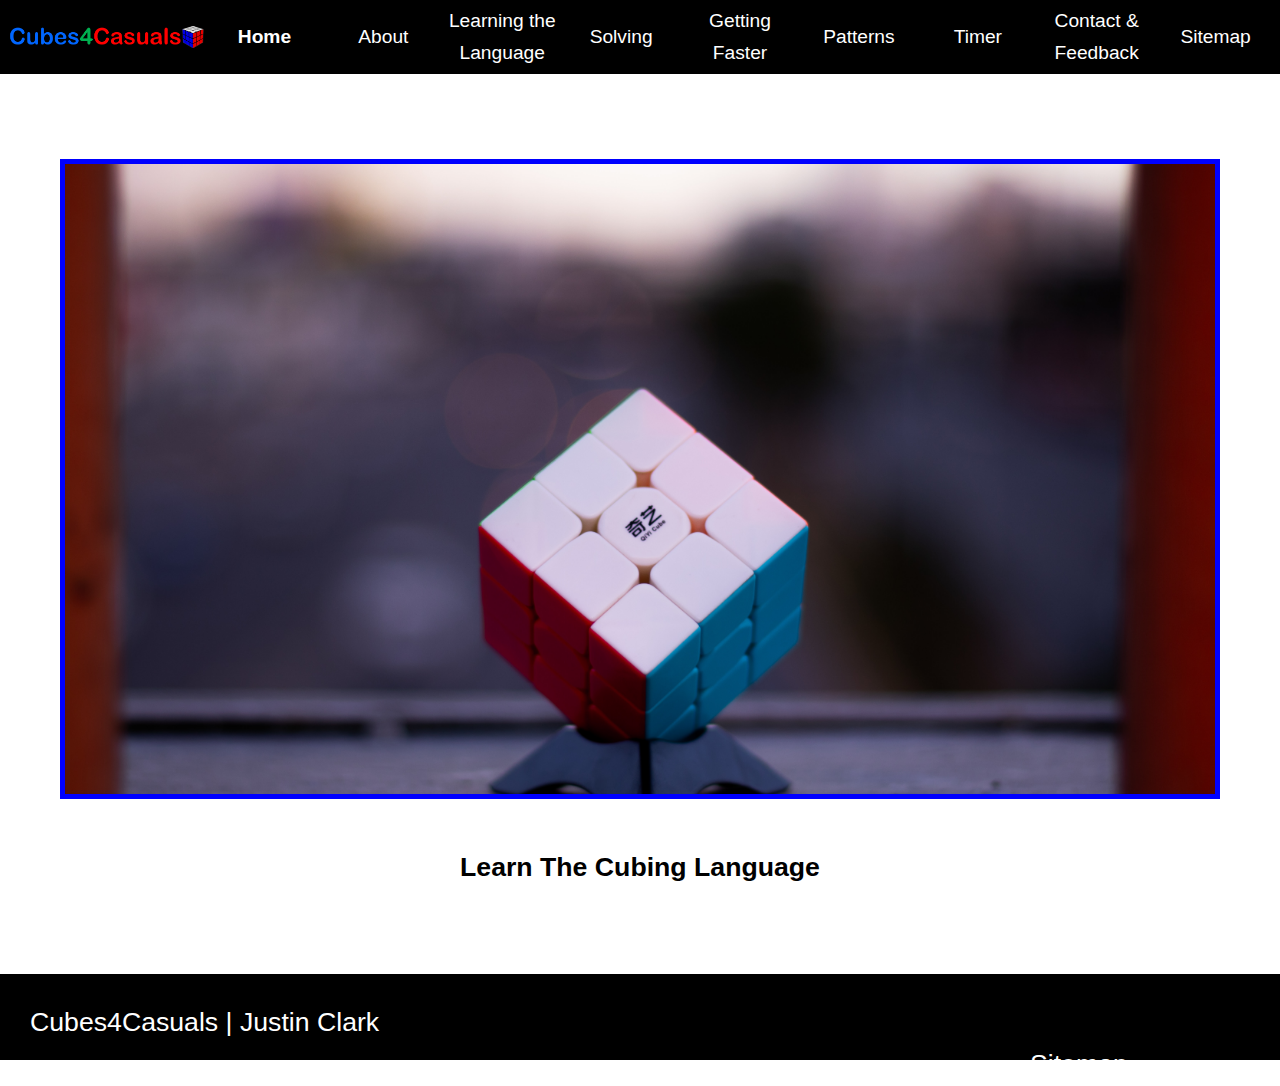
<file: index.html>
<!DOCTYPE html>
<html lang="en">
  <head>
    <meta charset="UTF-8" />
    <meta http-equiv="X-UA-Compatible" content="IE=edge" />
    <meta name="viewport" content="width=device-width, initial-scale=1.0" />
    <meta name="keywords" content="Rubik's, 3x3, 2x2, Cubing, Solving-cube, Cube timer, Cube patterns">
    <meta name="description" content="Free solution guide for solving the 3x3 and 2x2 Rubik's Cubes">
    <meta name="author" content="Justin Clark">
    <link rel="stylesheet" href="navbar.css" />
    <link rel="stylesheet" href="home-backgr.css">
    <link rel="apple-touch-icon" sizes="180x180" href="/apple-touch-icon.png">
    <link rel="stylesheet" href="footer.css">
<link rel="icon" type="image/png" sizes="32x32" href="/favicon-32x32.png">
<link rel="icon" type="image/png" sizes="16x16" href="/favicon-16x16.png">
<link rel="manifest" href="/site.webmanifest">
<!-- <link rel="stylesheet" href="mobile.css"> -->
    <title>Cubes4Casuals - Home</title>
    <style>
      html, body {
        margin: 0;
        padding: 0;
      }
      .home{
        font-weight: bolder;
      }
      .slide-cont{
        display: flex;
        flex-direction: column;
        justify-content: center;
        align-items: center;
        height: 100vh;
      }
      #cube{
        /* max-height: 100%; */
        height: 70vh;
        width: 1150px;
        object-fit: cover;
        object-position: center center;
      }
      #desc{
        margin-top: 20px;
        font-weight: bolder;
      }
      .logo{
        display: flex;
        justify-content: center;
      }
      #white-logo{
        width: 400px;
      }
      /* .navbar li {
        font-size: 1.2rem;
        line-height: 2rem;
      }
      footer p{
        font-size: 0.8rem;
        line-height: 1rem;
      }
      @media only screen and (max-width: 768px){
        .navbar li {
        font-size: 1rem;
        line-height: 1.5rem;
      }
      footer p{
        font-size: 0.6rem;
        line-height: 0.8rem;
      }
      } */
    </style>
  </head>
  <body>
    <ul class="navbar">
      <li>
        <span
          ><img src="/projectimages/logo-black.png" alt="Logo" title="Logo"
        /></span>
      </li>
      <li class="home"><a href="index.html">Home</a></li>
      <li class="about"><a href="about.html">About</a></li>
      <li class="lang"><a href="language.html">Learning the Language</a></li>
      <li class="dropdown">
        <a href="#" class="dropbtn">Solving</a>
        <div class="content">
          <a href="three-by-three.html">3x3</a>
          <a href="two-by-two.html">2x2</a>
        </div>
      </li>
      <li class="fast"><a href="faster.html">Getting Faster</a></li>
      <li class="pats"><a href="patterns.html">Patterns</a></li>
      <li class="timer"><a href="timer.html">Timer</a></li>
      <li class="feed"><a href="feedback.html">Contact & Feedback</a></li>
      <li class="site"><a href="sitemap.html">Sitemap</a></li>
    </ul>
    <!-- <div class="logo">
      <img id="white-logo" src="/projectimages/logo-white.png" alt="Logo-wht" title="Logo-wht">
    </div> -->
    <div class="slide-cont">
    <p>
      <img
        id="cube"
        src="projectimages/slide01.jpg"
        alt="Slide Show of Cubes"
        title="Cubes"
      />
    </p>
    <p id="desc"></p></div>
  </body>
  <script src="browser-stor.js"></script>
  <script>
    const SLIDES = [
      "projectimages/slide01.jpg",
      "projectimages/slide02.jpg",
      "projectimages/slide03.jpg",
    ];
    const COLORS = ["blue", "red", "green"];
    const DESCRIPTIONS = [
      "Learn The Cubing Language",
      "Learn How To Solve A Cube",
      "Get Faster",
    ];

    let index = 0;

    const rubiksImageEl = document.getElementById("cube");
    const descriptionEl = document.getElementById("desc");

    function slideShow() {
      if (index == SLIDES.length) {
        index = 0;
      }
      rubiksImageEl.src = SLIDES[index];
      rubiksImageEl.style.border = `5px solid ${COLORS[index]}`;
      // rubiksImageEl.style.width = "1150px";
      descriptionEl.textContent = DESCRIPTIONS[index];

      index++;
      setTimeout(slideShow, 3000);
    }

    document.addEventListener("DOMContentLoaded", function () {
      slideShow();
    });
    // document.querySelector("body").onload = function(){
    //     slideShow()
    // };
  </script>
  <footer>
    <p class="foots">Cubes4Casuals | Justin Clark
      <a id="foot-site" href="/sitemap.html">Sitemap</a>
    </p>
  </footer>
    
  </body>
</html>
</file>
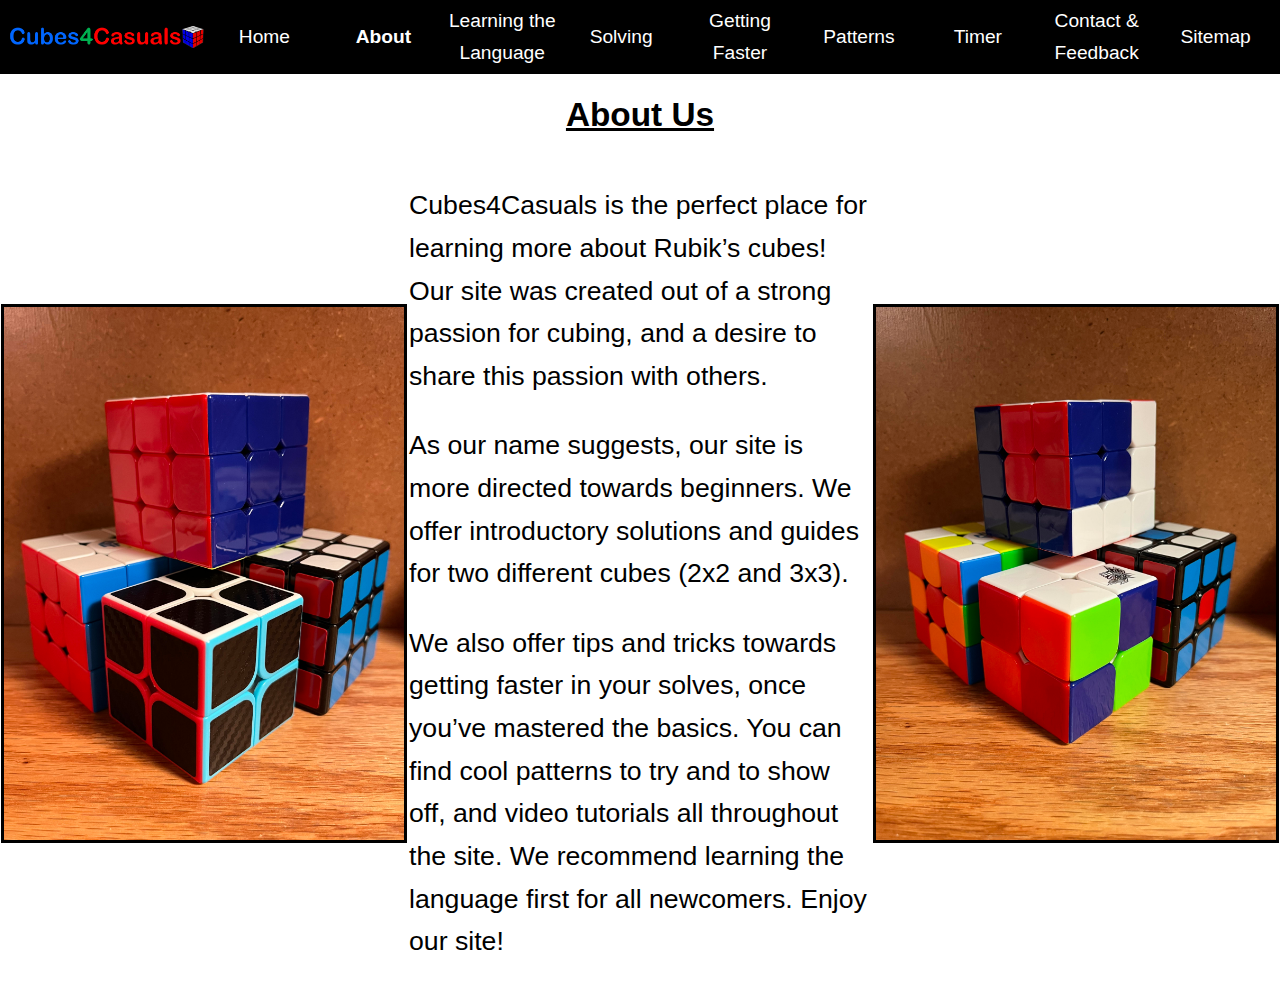
<file: about.html>
<!DOCTYPE html>
<html lang="en">
  <head>
    <meta charset="UTF-8" />
    <meta http-equiv="X-UA-Compatible" content="IE=edge" />
    <meta name="viewport" content="width=device-width, initial-scale=1.0" />
    <meta name="viewport" content="width=device-width, initial-scale=1.0" />
    <meta name="keywords" content="Rubik's, 3x3, 2x2, Cubing, Solving-cube" />
    <meta
      name="description"
      content="Free solution guide for solving the 3x3 and 2x2 Rubik's Cubes"
    />
    <meta name="author" content="Justin Clark" />
    <link rel="stylesheet" href="navbar.css" />
    <link rel="apple-touch-icon" sizes="180x180" href="/apple-touch-icon.png" />
    <link rel="icon" type="image/png" sizes="32x32" href="/favicon-32x32.png" />
    <link rel="icon" type="image/png" sizes="16x16" href="/favicon-16x16.png" />
    <link rel="manifest" href="/site.webmanifest" />
    <link rel="stylesheet" href="home-backgr.css">
    <link rel="stylesheet" href="heading.css" />
    <link rel="stylesheet" href="about-us-mobile.css">
    <title>About Us</title>
    <style>
      html,
      body {
        margin: 0;
        padding: 0;
      }
      h1{
        color: black;
      }
      .about{
        font-weight: bolder;
      }
      .one {
        width: 20%;
        font-weight: bold;
        font-size: 0.75em;
      }
      .two {
        width: 40%;
      }
      .three {
        width: 20%;
      }
      table {
        margin-left: auto;
        margin-right: auto;
        /* border: 1px solid lightgrey; */
        border-collapse: collapse;
      }
      tr {
        height: 20vh;
        background-color: white;
      }
      .collection{
        margin-left: auto;
        margin-right: auto;
        width: 400px;
        border: 3px solid black;
      }
    </style>
  </head>
  <body>
    <ul class="navbar">
      <li>
        <span
          ><img src="/projectimages/logo-black.png" alt="Logo" title="Logo"
        /></span>
      </li>
      <li class="home"><a href="index.html">Home</a></li>
      <li class="about"><a href="about.html">About</a></li>
      <li class="lang"><a href="language.html">Learning the Language</a></li>
      <li class="dropdown">
        <a href="#" class="dropbtn">Solving</a>
        <div class="content">
          <a href="three-by-three.html">3x3</a>
          <a href="two-by-two.html">2x2</a>
        </div>
      </li>
      <li class="fast"><a href="faster.html">Getting Faster</a></li>
      <li class="pats"><a href="patterns.html">Patterns</a></li>
      <li class="timer"><a href="timer.html">Timer</a></li>
      <li class="feed"><a href="feedback.html">Contact & Feedback</a></li>
      <li class="site"><a href="sitemap.html">Sitemap</a></li>
    </ul>
    <h1 id="change">About Us</h1>
    <table id="end">
        <tr>
          <td class="one"><img class="collection" src="/projectimages/collection.jpg" alt="Collection" title="Collection"></td>
          <td class="two"><p>Cubes4Casuals is the perfect place for learning more about Rubik’s cubes! Our site was created out of a strong passion for cubing, and a desire to share this passion with others. 
      <p>As our name suggests, our site is more directed towards beginners. We offer introductory solutions and guides for two different cubes (2x2 and 3x3). <p>We also offer tips and tricks towards getting faster in your solves, once you’ve mastered the basics.
        You can find cool patterns to try and to show off, and video tutorials all throughout the site. We recommend learning the language first for all newcomers. Enjoy our site!</p>
        </p></p>
          </td>
          <td class="three"><img class="collection" src="/projectimages/pattern-collection.jpg" alt="Pattern-Coll" title="Pattern-Coll"></td></table>
          <script src="browser-stor.js"></script>
          <script src="heading.js"></script>
  </body>
</html>
</file>
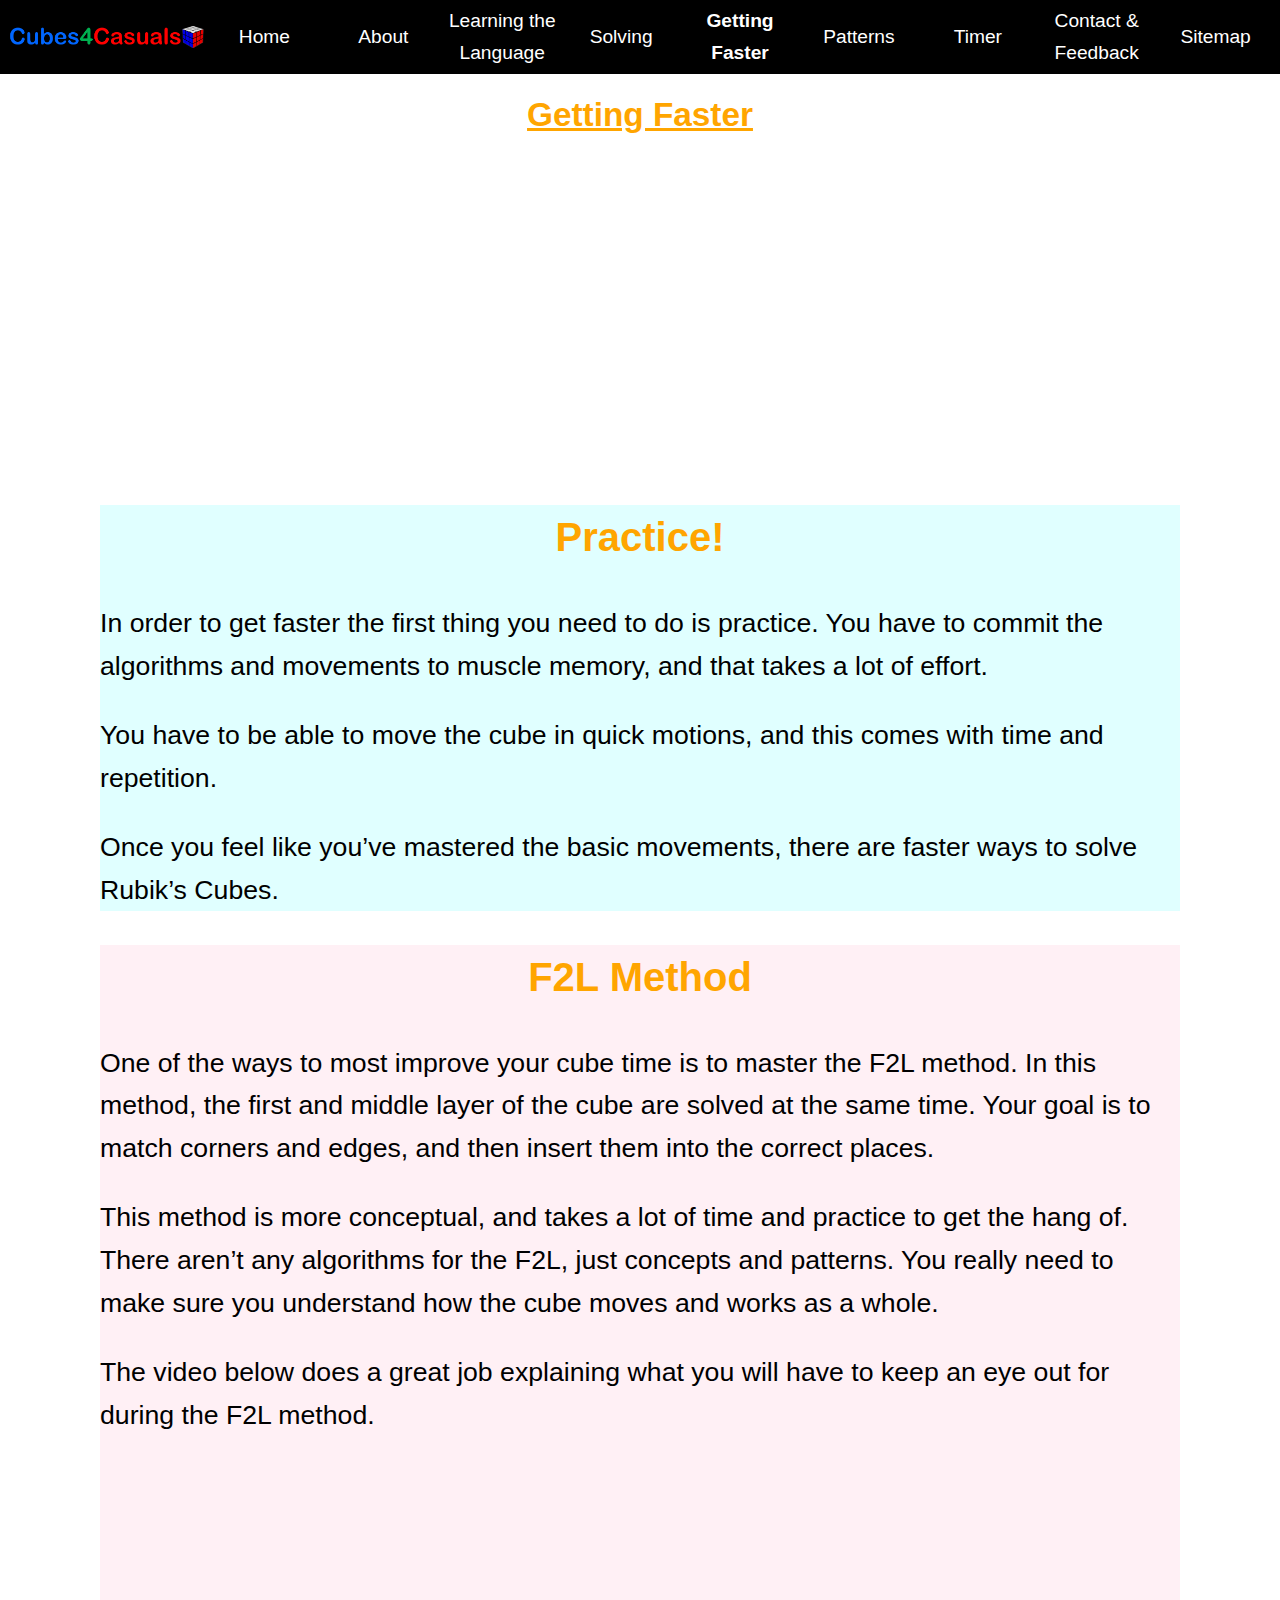
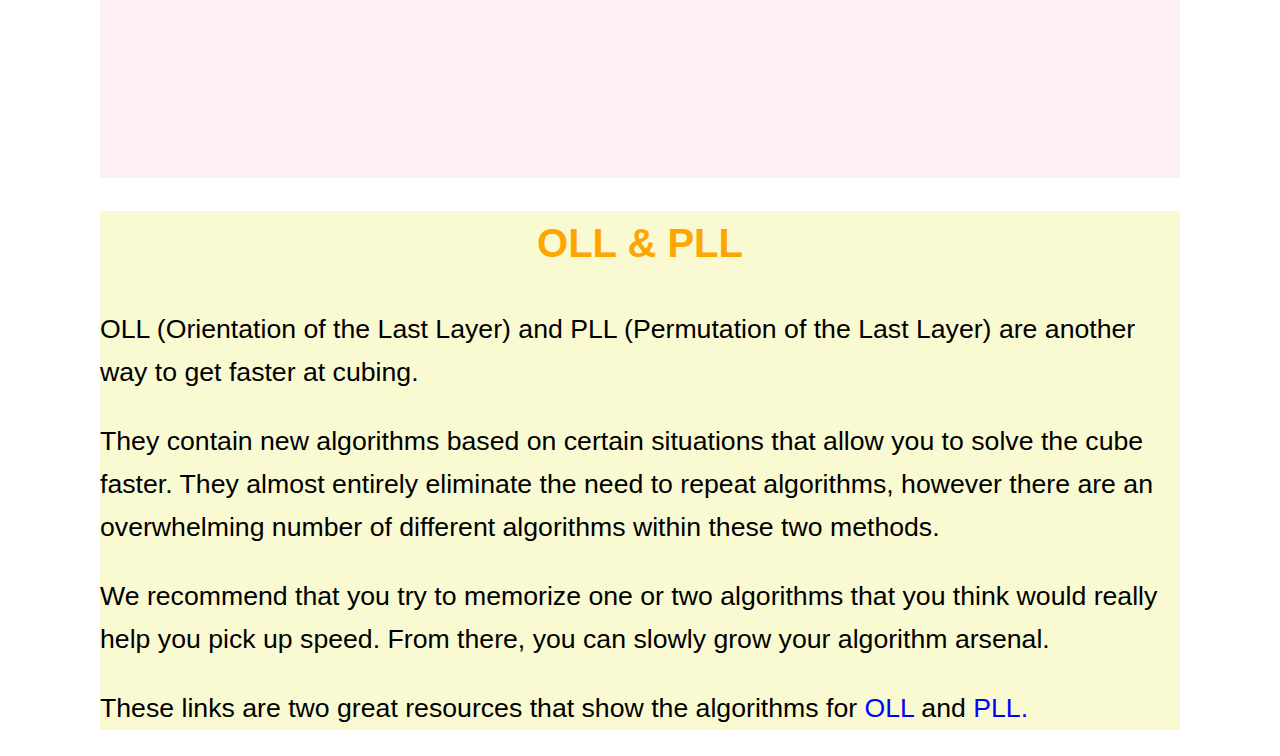
<file: faster.html>
<!DOCTYPE html>
<html lang="en">
  <head>
    <meta charset="UTF-8" />
    <meta http-equiv="X-UA-Compatible" content="IE=edge" />
    <meta name="viewport" content="width=device-width, initial-scale=1.0" />
    <meta name="keywords" content="Rubik's, 3x3, 2x2, Cubing, Solving-cube" />
    <meta
      name="description"
      content="Free solution guide for solving the 3x3 and 2x2 Rubik's Cubes"
    />
    <meta name="author" content="Justin Clark" />
    <link rel="stylesheet" href="navbar.css" />
    <link rel="stylesheet" href="heading.css" />
    <link rel="apple-touch-icon" sizes="180x180" href="/apple-touch-icon.png" />
    <link rel="icon" type="image/png" sizes="32x32" href="/favicon-32x32.png" />
    <link rel="icon" type="image/png" sizes="16x16" href="/favicon-16x16.png" />
    <link rel="manifest" href="/site.webmanifest" />
    <title>Getting Faster</title>
    <style>
      html,
      body {
        margin: 0;
        padding: 0;
      }
      h1,
      h2 {
        color: orange;
      }

      h2 {
        text-align: center;
      }
      .first,
      .middle,
      .final {
        margin-left: 100px;
        margin-right: 100px;
        /* text-align: center; */
        font-family: "Gill Sans", "Gill Sans MT", Calibri, "Trebuchet MS",
          sans-serif;
        font-size: 20pt;
        line-height: 1.6;
      }
      .two {
        margin-left: auto;
        margin-right: auto;
        width: 450px;
        border: 3pt solid black;
      }
      .caption {
        text-align: center;
        font-style: italic;
        /* font-weight: bold; */
      }
      .first {
        background-color: lightcyan;
      }
      .middle {
        background-color: lavenderblush;
      }
      .final {
        background-color: lightgoldenrodyellow;
      }
      .tube {
        display: flex;
        justify-content: center;
      }
      .vid {
        border: 3pt solid black;
        display: block;
        margin: 0 auto;
      }
      .fast {
        font-weight: bolder;
      }
      a[href*="oll"],
      a[href*="pll"] {
        color: blue;
      }
      iframe {
        transition: transform 0.3s ease;
      }

      iframe:hover {
        transform: scale(1.14);
      }
    </style>
  </head>
  <body>
    <ul class="navbar">
      <li>
        <span
          ><img src="/projectimages/logo-black.png" alt="Logo" title="Logo"
        /></span>
      </li>
      <li class="home"><a href="/index.html">Home</a></li>
      <li><a href="about.html">About</a></li>
      <li class="lang"><a href="/language.html">Learning the Language</a></li>
      <li class="dropdown">
        <a href="#" class="dropbtn">Solving</a>
        <div class="content">
          <a href="/three-by-three.html">3x3</a>
          <a href="/two-by-two.html">2x2</a>
        </div>
      </li>
      <li class="fast"><a href="/faster.html">Getting Faster</a></li>
      <li class="pats"><a href="/patterns.html">Patterns</a></li>
      <li class="timer"><a href="timer.html">Timer</a></li>
      <li class="feed"><a href="/feedback.html">Contact & Feedback</a></li>
      <li class="site"><a href="/sitemap.html">Sitemap</a></li>
    </ul>
    <h1 id="change">Getting Faster</h1>
    <div class="tube">
      <iframe
        width="560"
        height="315"
        src="https://www.youtube.com/embed/GFu9QxlMqsY"
        title="YouTube video player"
        frameborder="0"
        allow="accelerometer; autoplay; clipboard-write; encrypted-media; gyroscope; picture-in-picture; web-share"
        allowfullscreen
      ></iframe>
    </div>
    <div class="first">
      <h2>Practice!</h2>
      <p>
        In order to get faster the first thing you need to do is practice. You
        have to commit the algorithms and movements to muscle memory, and that
        takes a lot of effort.
      </p>
      <p>
        You have to be able to move the cube in quick motions, and this comes
        with time and repetition.
      </p>
      <p>
        Once you feel like you’ve mastered the basic movements, there are faster
        ways to solve Rubik’s Cubes.
      </p>
    </div>
    <div class="middle">
      <h2>F2L Method</h2>
      <p>
        One of the ways to most improve your cube time is to master the F2L
        method. In this method, the first and middle layer of the cube are
        solved at the same time. Your goal is to match corners and edges, and
        then insert them into the correct places.
      </p>
      <p>
        This method is more conceptual, and takes a lot of time and practice to
        get the hang of. There aren’t any algorithms for the F2L, just concepts
        and patterns. You really need to make sure you understand how the cube
        moves and works as a whole.
      </p>
      <p>
        The video below does a great job explaining what you will have to keep
        an eye out for during the F2L method.
      </p>
      <div class="tube">
        <iframe
          class="tube"
          width="560"
          height="315"
          src="https://www.youtube.com/embed/Ar_Zit1VLG0"
          title="YouTube video player"
          frameborder="0"
          allow="accelerometer; autoplay; clipboard-write; encrypted-media; gyroscope; picture-in-picture; web-share"
          allowfullscreen
        ></iframe>
      </div>
    </div>
    <div class="final">
      <h2>OLL &amp; PLL</h2>
      <p>
        OLL (Orientation of the Last Layer) and PLL (Permutation of the Last
        Layer) are another way to get faster at cubing.
      </p>
      <p>
        They contain new algorithms based on certain situations that allow you
        to solve the cube faster. They almost entirely eliminate the need to
        repeat algorithms, however there are an overwhelming number of different
        algorithms within these two methods.
      </p>
      <p>
        We recommend that you try to memorize one or two algorithms that you
        think would really help you pick up speed. From there, you can slowly
        grow your algorithm arsenal.
      </p>
      <p>
        These links are two great resources that show the algorithms for
        <a class="olpl" href="https://jperm.net/algs/oll">OLL</a> and
        <a class="olpl" href="https://jperm.net/algs/pll">PLL.</a>
      </p>
    </div>
    <script src="browser-stor.js"></script>
    <script src="heading.js"></script>
  </body>
</html>
</file>
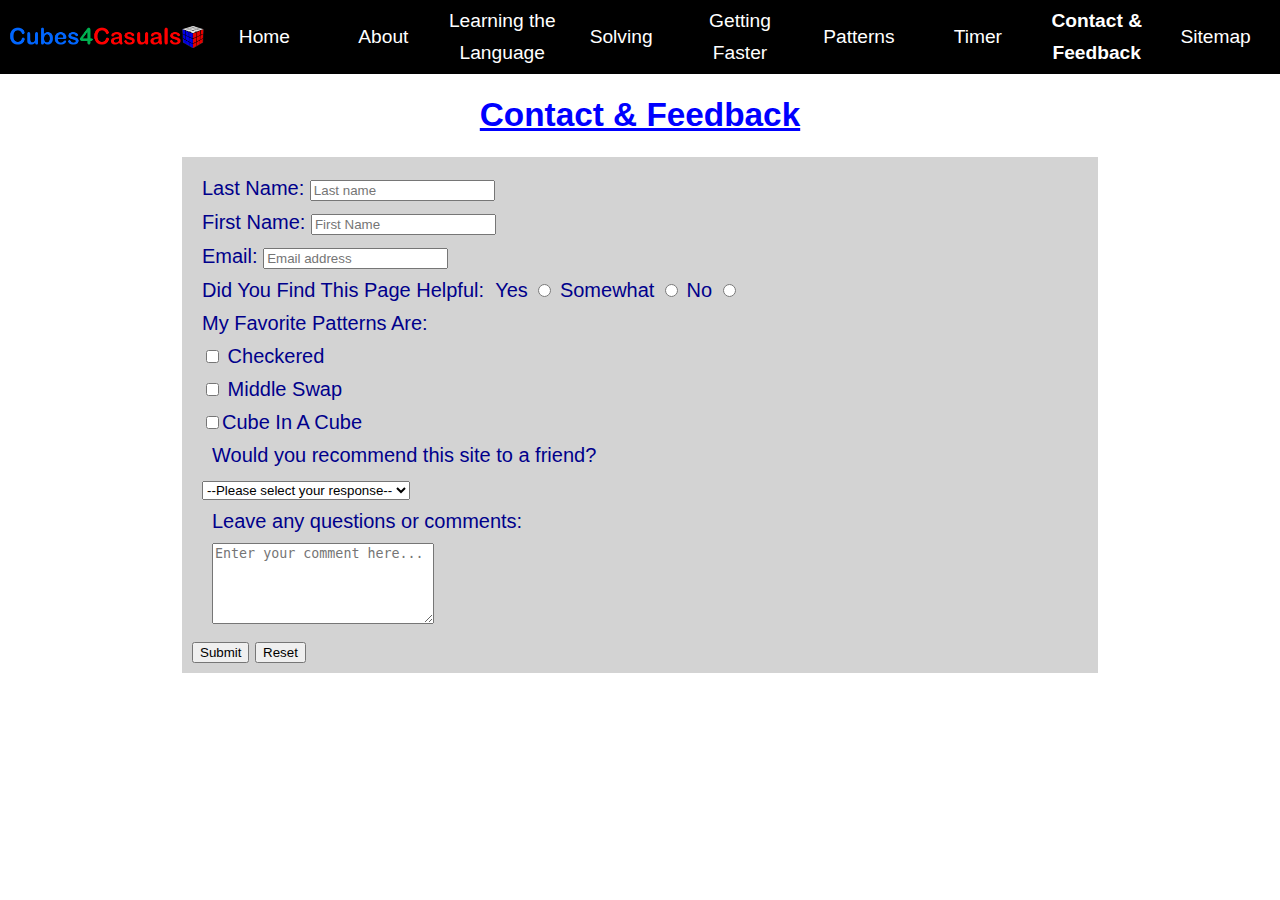
<file: feedback.html>
<!DOCTYPE html>
<html lang="en">
  <head>
    <meta charset="UTF-8" />
    <meta http-equiv="X-UA-Compatible" content="IE=edge" />
    <meta name="viewport" content="width=device-width, initial-scale=1.0" />
    <meta name="keywords" content="Rubik's, 3x3, 2x2, Cubing, Solving-cube" />
    <meta
      name="description"
      content="Free solution guide for solving the 3x3 and 2x2 Rubik's Cubes"
    />
    <meta name="author" content="Justin Clark" />
    <link rel="stylesheet" href="heading.css" />
    <link rel="stylesheet" href="navbar.css" />
    <link rel="apple-touch-icon" sizes="180x180" href="/apple-touch-icon.png" />
    <link rel="icon" type="image/png" sizes="32x32" href="/favicon-32x32.png" />
    <link rel="icon" type="image/png" sizes="16x16" href="/favicon-16x16.png" />
    <link rel="manifest" href="/site.webmanifest" />
    <title>Feedback</title>
    <style>
      html,
      body {
        margin: 0;
        padding: 0;
      }
      h1 {
        text-align: center;
        color: blue;
      }
      form {
        background-color: lightgray;
        padding: 10px;
        margin: auto;
        width: 70%;
      }
      form div {
        margin: 10px;
        width: 70%;
      }
      label {
        color: darkblue;
      }
      input {
        color: black;
      }
      .extra {
        color: darkblue;
      }
      .feed {
        font-weight: bolder;
      }
    </style>
  </head>
  <body>
    <ul class="navbar">
      <li>
        <span
          ><img src="/projectimages/logo-black.png" alt="Logo" title="Logo"
        /></span>
      </li>
      <li class="home"><a href="/index.html">Home</a></li>
      <li><a href="about.html">About</a></li>
      <li class="lang"><a href="/language.html">Learning the Language</a></li>
      <li class="dropdown">
        <a href="#" class="dropbtn">Solving</a>
        <div class="content">
          <a href="/three-by-three.html">3x3</a>
          <a href="/two-by-two.html">2x2</a>
        </div>
      </li>
      <li class="fast"><a href="/faster.html">Getting Faster</a></li>
      <li class="pats"><a href="/patterns.html">Patterns</a></li>
      <li class="timer"><a href="timer.html">Timer</a></li>
      <li class="feed"><a href="/feedback.html">Contact & Feedback</a></li>
      <li class="site"><a href="/sitemap.html">Sitemap</a></li>
    </ul>
    <h1 id="change">Contact &amp; Feedback</h1>
    <form action="https://oim-apis.up.railway.app/form2" method="post">
      <div>
        <label for="lname">Last Name:</label>
        <input
          type="text"
          placeholder="Last name"
          id="lname"
          name="Last name"
        />
      </div>
      <div>
        <label for="fname">First Name:</label>
        <input
          type="text"
          placeholder="First Name"
          name="First name"
          id="fname"
        />
      </div>
      <div>
        <label for="emaddress">Email:</label>
        <input
          type="text"
          placeholder="Email address"
          name="Email"
          id="emaddress"
        />
      </div>
      <div class="extra">
        Did You Find This Page Helpful: &nbsp;<label
          >Yes <input type="radio" name="Helpful" value="Yes"
        /></label>
        <label
          >Somewhat
          <input type="radio" name="Helpful" value="Somewhat" />
        </label>
        <label
          >No
          <input type="radio" name="Helpful" value="No" />
        </label>
      </div>
      <div class="extra">My Favorite Patterns Are:</div>
      <div>
        <input
          type="checkbox"
          name="patterns"
          id="checkered"
          value="checkered"
        />
        <label for="checkered">Checkered</label>
      </div>
      <div>
        <input
          type="checkbox"
          name="patterns"
          id="Middle-swap"
          value="Middle-swap"
        />
        <label for="Middle-swap">Middle Swap</label>
      </div>
      <div>
        <input
          type="checkbox"
          name="patterns"
          id="Cube-in-Cube"
          value="Cube-in-Cube"
        /><label for="Cube-in-Cube">Cube In A Cube</label>
      </div>
      <div>
        <div>
          <label for="recommend-select"
            >Would you recommend this site to a friend?</label
          >
        </div>
      </div>
      <div>
        <select name="recommend" id="recommend-select">
          <option value="">--Please select your response--</option>
          <option value="Absolutely">Absolutely</option>
          <option value="Yes">Yes</option>
          <option value="Maybe">Maybe</option>
          <option value="No">No</option>
        </select>
      </div>
      <div>
        <div>
          <label for="comments">Leave any questions or comments:</label>
        </div>
        <div>
          <textarea
            name="comments"
            id="comments"
            cols="25"
            rows="5"
            placeholder="Enter your comment here..."
          ></textarea>
        </div>
      </div>
      <button type="submit">Submit</button>
      <button type="reset">Reset</button>
      <!-- <input type="submit"> -->
    </form>
    <script src="browser-stor.js"></script>
    <script src="heading.js"></script>
    <script>
      const fNameText = document.getElementById("fname");
      const lNameText = document.getElementById("lname");
      const emailText = document.getElementById("emaddress");
      function validateFirst() {
        const fName = fNameText.value;
        const keyCode = event.keyCode || event.which;
        if (keyCode !== 8 && (keyCode < 65 || keyCode > 90)) {
          event.preventDefault();
          alert("Invalid: Input must be a letter.");
          return;
        }
      }
      function validateSecond() {
        const lName = lNameText.value;
        if (keyCode !== 8 && (keyCode < 65 || keyCode > 90)) {
          event.preventDefault();
          alert("Invalid: Input must be a letter.");
          return;
        }
      }
      function validateThird() {
        const eMail = emailText.value;
        if (keyCode !== 8 && (keyCode < 65 || keyCode > 90)) {
          event.preventDefault();
          alert("Invalid: Input must be a letter.");
          return;
        }
      }
      fNameText.addEventListener("keydown", validateFirst);
      lNameText.addEventListener("keydown", validateSecond);
      emailText.addEventListener("keydown", validateThird);
    </script>
  </body>
</html>
</file>
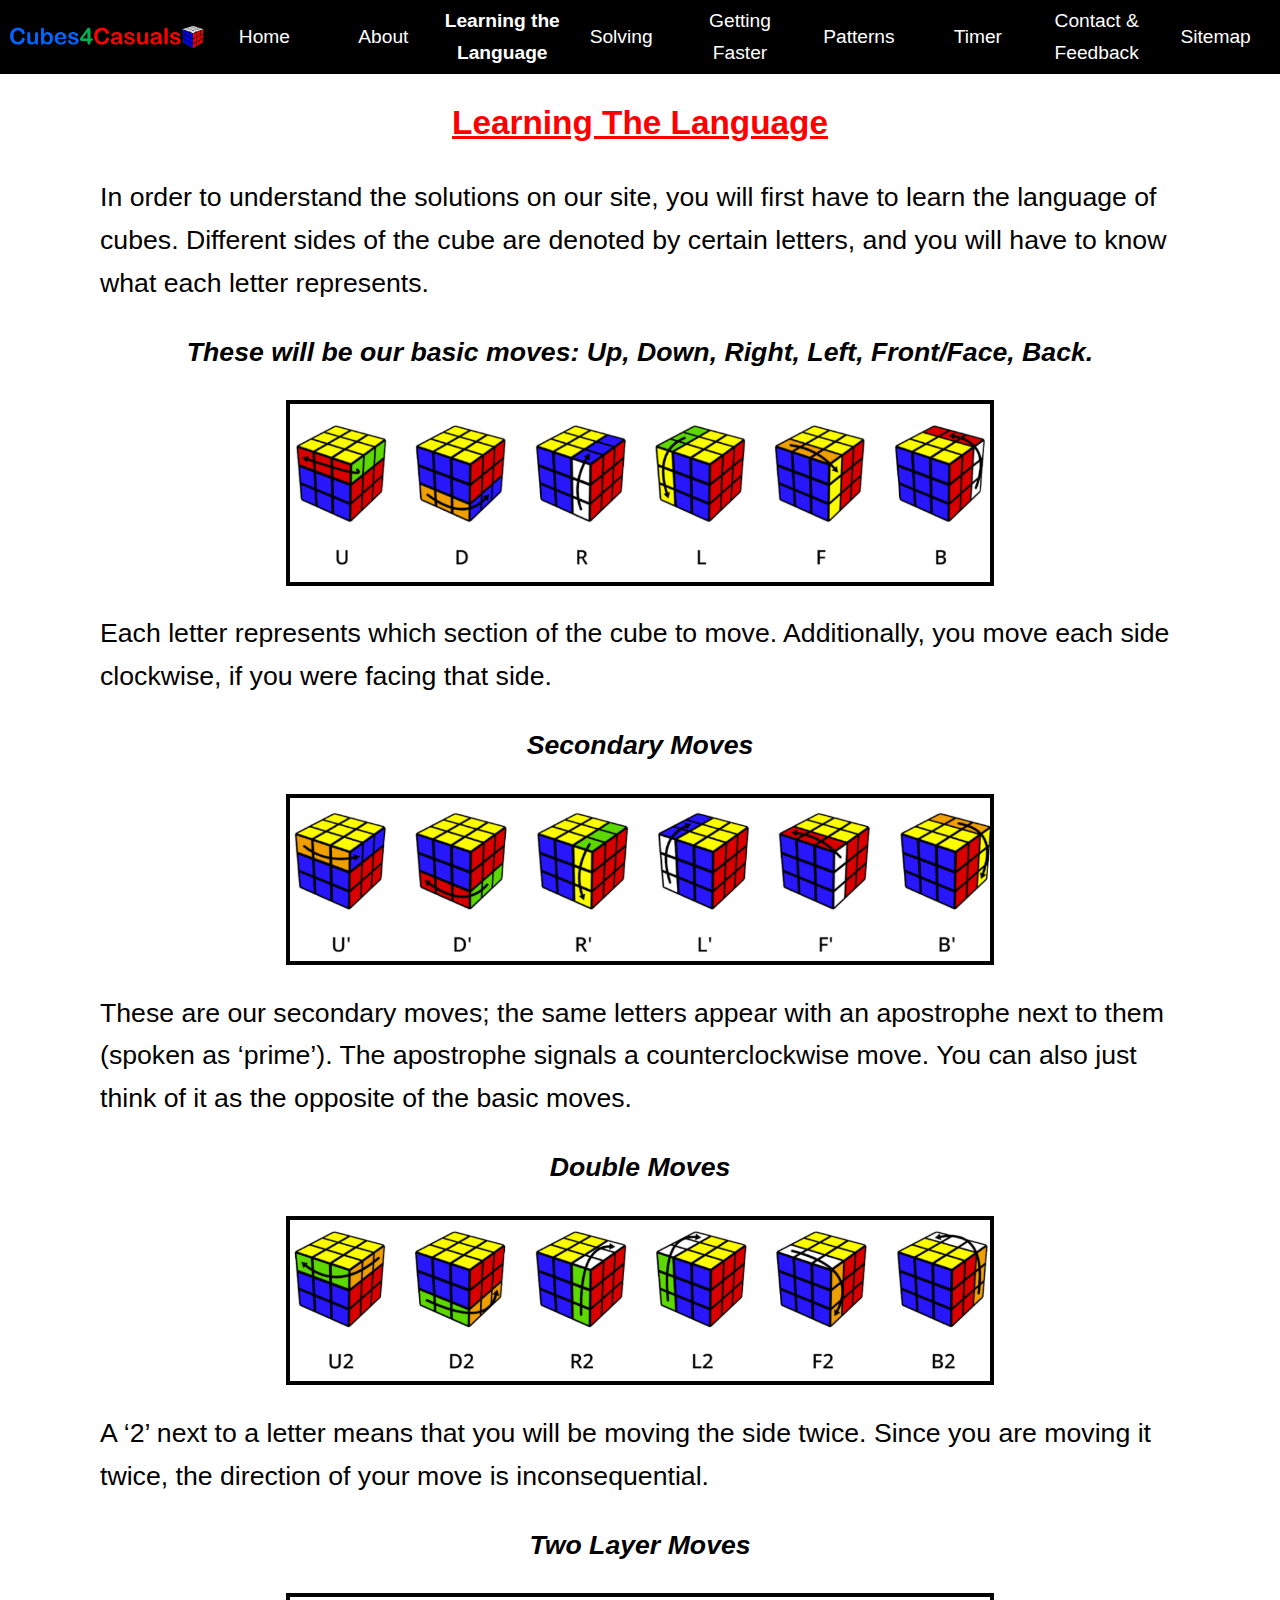
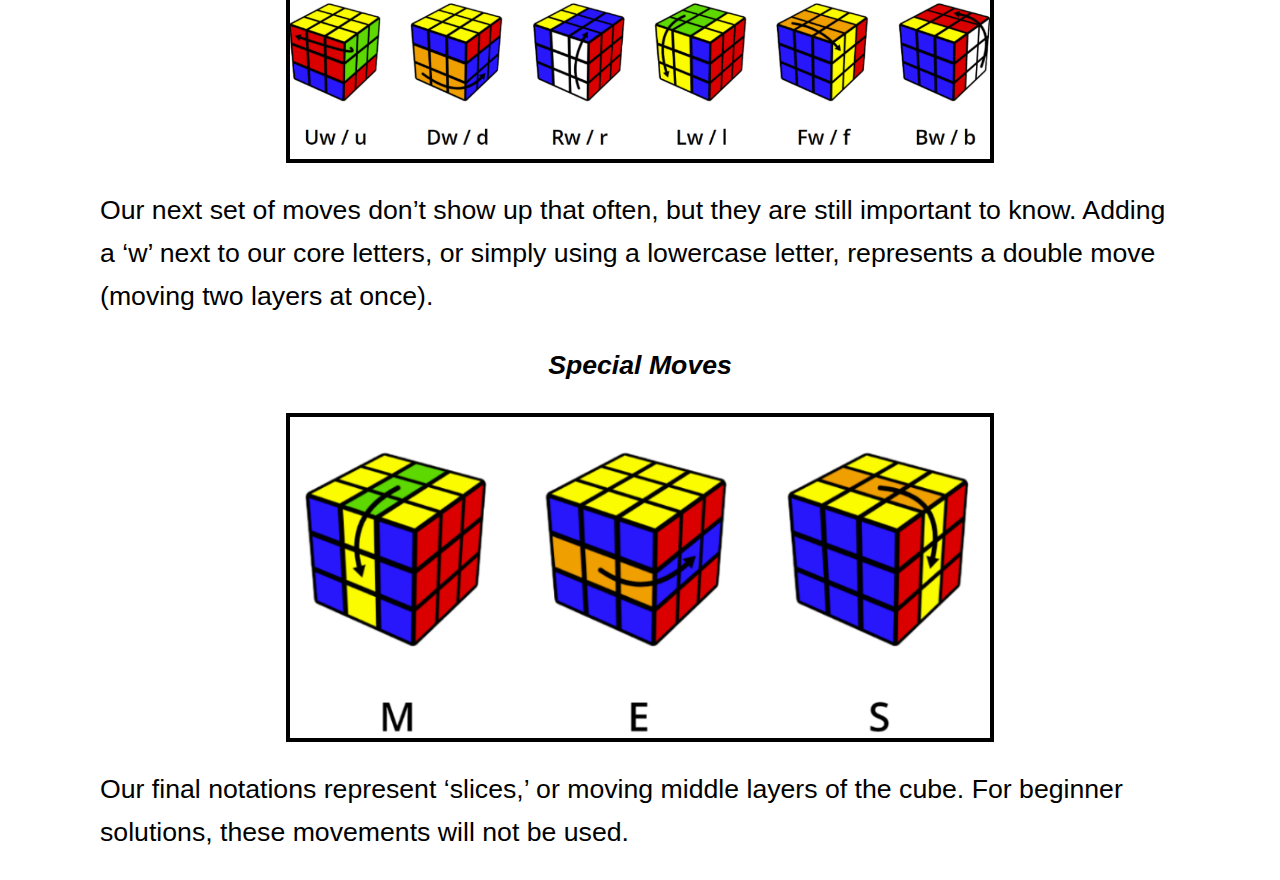
<file: language.html>
<!DOCTYPE html>
<html lang="en">
  <head>
    <meta charset="UTF-8" />
    <meta http-equiv="X-UA-Compatible" content="IE=edge" />
    <meta name="viewport" content="width=device-width, initial-scale=1.0" />
    <meta name="keywords" content="Rubik's, 3x3, 2x2, Cubing, Solving-cube" />
    <meta
      name="description"
      content="Free solution guide for solving the 3x3 and 2x2 Rubik's Cubes"
    />
    <meta name="author" content="Justin Clark" />
    <link rel="stylesheet" href="navbar.css" />
    <link rel="stylesheet" href="heading.css" />
    <link rel="apple-touch-icon" sizes="180x180" href="/apple-touch-icon.png" />
    <link rel="icon" type="image/png" sizes="32x32" href="/favicon-32x32.png" />
    <link rel="icon" type="image/png" sizes="16x16" href="/favicon-16x16.png" />
    <link rel="manifest" href="/site.webmanifest" />
    <title>Learning The Language</title>
    <style>
      html,
      body {
        margin: 0;
        padding: 0;
      }
      .container {
        margin-left: 100px;
        margin-right: 100px;
        /* text-align: center; */
        font-family: "Gill Sans", "Gill Sans MT", Calibri, "Trebuchet MS",
          sans-serif;
        font-size: 20pt;
        line-height: 1.6;
      }
      .lang-img {
        margin-left: auto;
        margin-right: auto;
        width: 700px;
        border: 3pt solid black;
      }
      .caption {
        text-align: center;
        font-style: italic;
        font-weight: bold;
      }
      .lang {
        font-weight: bolder;
      }
    </style>
  </head>
  <body>
    <ul class="navbar">
      <li>
        <span
          ><img src="/projectimages/logo-black.png" alt="Logo" title="Logo"
        /></span>
      </li>
      <li class="home"><a href="/index.html">Home</a></li>
      <li><a href="about.html">About</a></li>
      <li class="lang"><a href="/language.html">Learning the Language</a></li>
      <li class="dropdown">
        <a href="#" class="dropbtn">Solving</a>
        <div class="content">
          <a href="/three-by-three.html">3x3</a>
          <a href="/two-by-two.html">2x2</a>
        </div>
      </li>
      <li class="fast"><a href="/faster.html">Getting Faster</a></li>
      <li class="pats"><a href="/patterns.html">Patterns</a></li>
      <li class="timer"><a href="timer.html">Timer</a></li>
      <li class="feed"><a href="/feedback.html">Contact & Feedback</a></li>
      <li class="site"><a href="/sitemap.html">Sitemap</a></li>
    </ul>
    <div class="container">
      <h1 id="change">Learning The Language</h1>
      <p>
        In order to understand the solutions on our site, you will first have to
        learn the language of cubes. Different sides of the cube are denoted by
        certain letters, and you will have to know what each letter represents.
      </p>
      <p class="caption">
        These will be our basic moves: Up, Down, Right, Left, Front/Face, Back.
      </p>
      <img
        class="lang-img"
        src="/projectimages/lang-1.png"
        alt="Lang-1"
        title="Lang-1"
      />

      <p>
        Each letter represents which section of the cube to move. Additionally,
        you move each side clockwise, if you were facing that side.
      </p>
      <p class="caption">Secondary Moves</p>
      <img
        class="lang-img"
        src="/projectimages/lang-2.png"
        alt="Lang-2"
        title="Lang-2"
      />

      <p>
        These are our secondary moves; the same letters appear with an
        apostrophe next to them (spoken as ‘prime’). The apostrophe signals a
        counterclockwise move. You can also just think of it as the opposite of
        the basic moves.
      </p>
      <p class="caption">Double Moves</p>
      <img
        src="/projectimages/lang-3.png"
        alt="Lang-3"
        title="Lang-3"
        class="lang-img"
      />

      <p>
        A ‘2’ next to a letter means that you will be moving the side twice.
        Since you are moving it twice, the direction of your move is
        inconsequential.
      </p>
      <p class="caption">Two Layer Moves</p>
      <img
        src="/projectimages/lang-4.png"
        alt="Lang-4"
        title="Lang-4"
        class="lang-img"
      />

      <p>
        Our next set of moves don’t show up that often, but they are still
        important to know. Adding a ‘w’ next to our core letters, or simply
        using a lowercase letter, represents a double move (moving two layers at
        once).
      </p>
      <p class="caption">Special Moves</p>
      <img
        src="/projectimages/lang-5.png"
        alt="Lang-5"
        title="Lang-5"
        class="lang-img"
      />

      <p>
        Our final notations represent ‘slices,’ or moving middle layers of the
        cube. For beginner solutions, these movements will not be used.
      </p>
    </div>
    <script src="browser-stor.js"></script>
    <script src="heading.js"></script>
  </body>
</html>
</file>
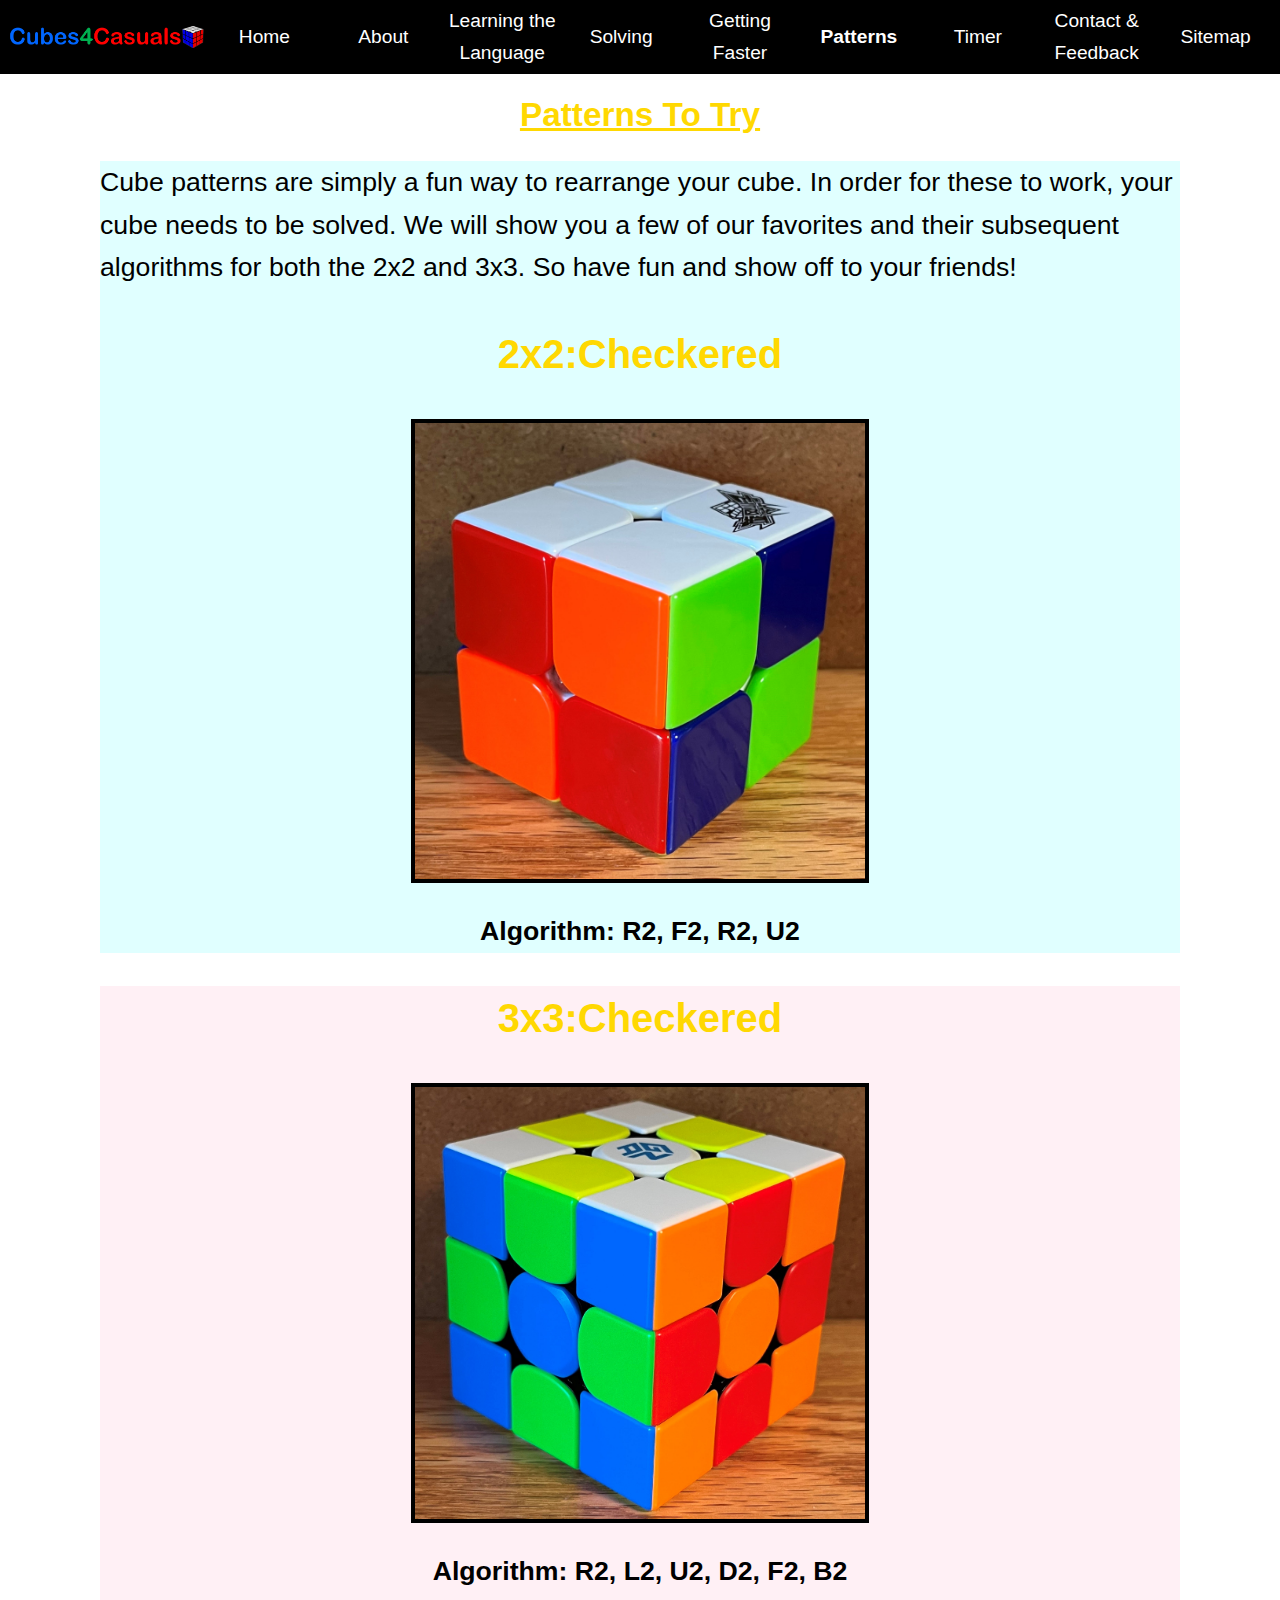
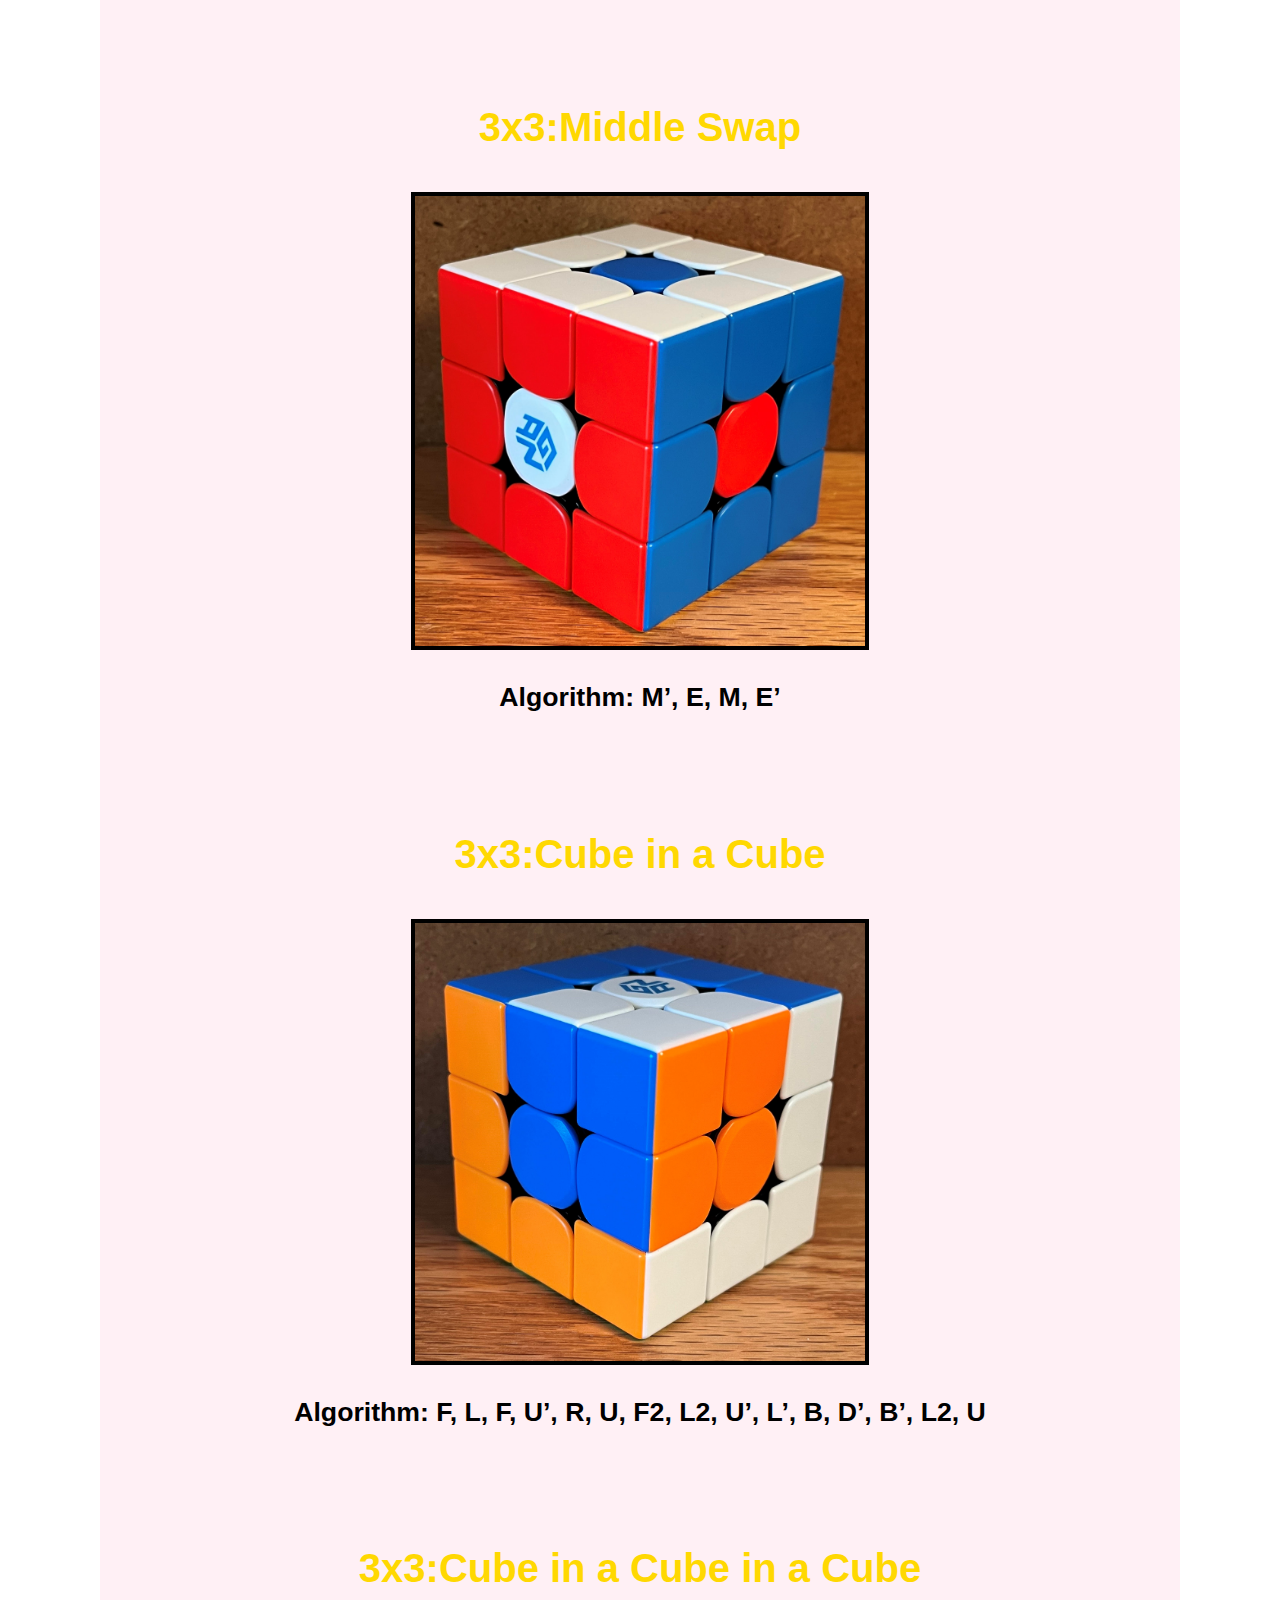
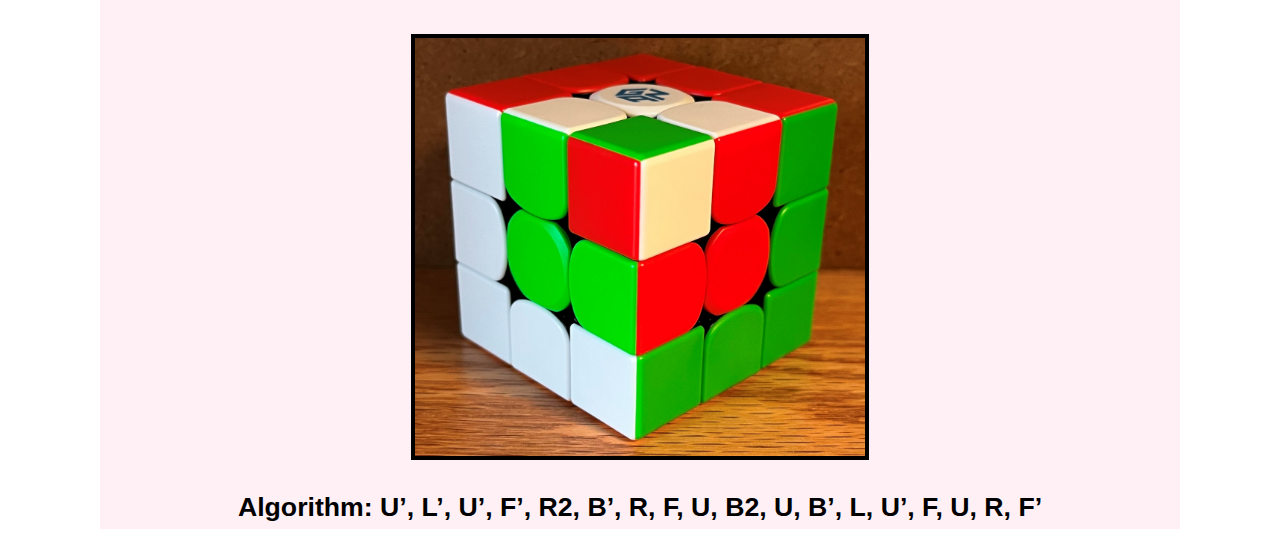
<file: patterns.html>
<!DOCTYPE html>
<html lang="en">
  <head>
    <meta charset="UTF-8" />
    <meta http-equiv="X-UA-Compatible" content="IE=edge" />
    <meta name="viewport" content="width=device-width, initial-scale=1.0" />
    <meta name="keywords" content="Rubik's, 3x3, 2x2, Cubing, Solving-cube" />
    <meta
      name="description"
      content="Free solution guide for solving the 3x3 and 2x2 Rubik's Cubes"
    />
    <meta name="author" content="Justin Clark" />
    <link rel="stylesheet" href="navbar.css" />
    <link rel="stylesheet" href="heading.css" />
    <link rel="apple-touch-icon" sizes="180x180" href="/apple-touch-icon.png" />
    <link rel="icon" type="image/png" sizes="32x32" href="/favicon-32x32.png" />
    <link rel="icon" type="image/png" sizes="16x16" href="/favicon-16x16.png" />
    <link rel="manifest" href="/site.webmanifest" />
    <title>Patterns To Try</title>
    <style>
      html,
      body {
        margin: 0;
        padding: 0;
      }
      h1,
      h2 {
        color: #ffd801;
      }
      h2 {
        text-align: center;
      }
      .first,
      .final {
        margin-left: 100px;
        margin-right: 100px;
        /* text-align: center; */
        font-family: "Gill Sans", "Gill Sans MT", Calibri, "Trebuchet MS",
          sans-serif;
        font-size: 20pt;
        line-height: 1.6;
      }
      .pat {
        margin-left: auto;
        margin-right: auto;
        width: 450px;
        border: 3pt solid black;
      }
      .algo {
        font-weight: bolder;
        text-align: center;
      }
      .first {
        background-color: lightcyan;
      }
      .final {
        background-color: lavenderblush;
      }
      .pats {
        font-weight: bolder;
      }
      
    </style>
  </head>
  <body>
    <ul class="navbar">
      <li>
        <span
          ><img src="/projectimages/logo-black.png" alt="Logo" title="Logo"
        /></span>
      </li>
      <li class="home"><a href="/index.html">Home</a></li>
      <li><a href="about.html">About</a></li>
      <li class="lang"><a href="/language.html">Learning the Language</a></li>
      <li class="dropdown">
        <a href="#" class="dropbtn">Solving</a>
        <div class="content">
          <a href="/three-by-three.html">3x3</a>
          <a href="/two-by-two.html">2x2</a>
        </div>
      </li>
      <li class="fast"><a href="/faster.html">Getting Faster</a></li>
      <li class="pats"><a href="/patterns.html">Patterns</a></li>
      <li class="timer"><a href="timer.html">Timer</a></li>
      <li class="feed"><a href="/feedback.html">Contact & Feedback</a></li>
      <li class="site"><a href="/sitemap.html">Sitemap</a></li>
    </ul>
    <h1 id="change">Patterns To Try</h1>
    <div class="first">
      <p>
        Cube patterns are simply a fun way to rearrange your cube. In order for
        these to work, your cube needs to be solved. We will show you a few of
        our favorites and their subsequent algorithms for both the 2x2 and 3x3.
        So have fun and show off to your friends!
      </p>
      <h2>2x2:Checkered</h2>
      <img
        src="/projectimages/2xCheck.jpg"
        alt="two-check"
        title="two-check"
        class="pat"
      />
      <p class="algo">Algorithm: R2, F2, R2, U2</p>
    </div>
    <div class="final">
      <h2>3x3:Checkered</h2>
      <img
        src="/projectimages/3xCheck.jpg"
        alt="three-check"
        title="three-check"
        class="pat"
      />
      <p class="algo">Algorithm: R2, L2, U2, D2, F2, B2</p>
      &nbsp;
      <h2>3x3:Middle Swap</h2>
      <img
        src="/projectimages/3xMidSwap.jpg"
        alt="Mid-swap"
        title="Mid-swap"
        class="pat"
      />
      <p class="algo">Algorithm: M’, E, M, E’</p>
      &nbsp;
      <h2>3x3:Cube in a Cube</h2>
      <img
        src="/projectimages/3xCubeIn.jpg"
        alt="CinC"
        title="CinC"
        class="pat"
      />
      <p class="algo">
        Algorithm: F, L, F, U’, R, U, F2, L2, U’, L’, B, D’, B’, L2, U
      </p>
      &nbsp;
      <h2>3x3:Cube in a Cube in a Cube</h2>
      <img
        src="/projectimages/3xCubeInCube.jpg"
        alt="CinCinC"
        title="CinCinC"
        class="pat"
      />
      <p class="algo">
        Algorithm: U’, L’, U’, F’, R2, B’, R, F, U, B2, U, B’, L, U’, F, U, R,
        F’
      </p>
    </div>
    <script src="browser-stor.js"></script>
    <script src="heading.js"></script>
  </body>
</html>
</file>
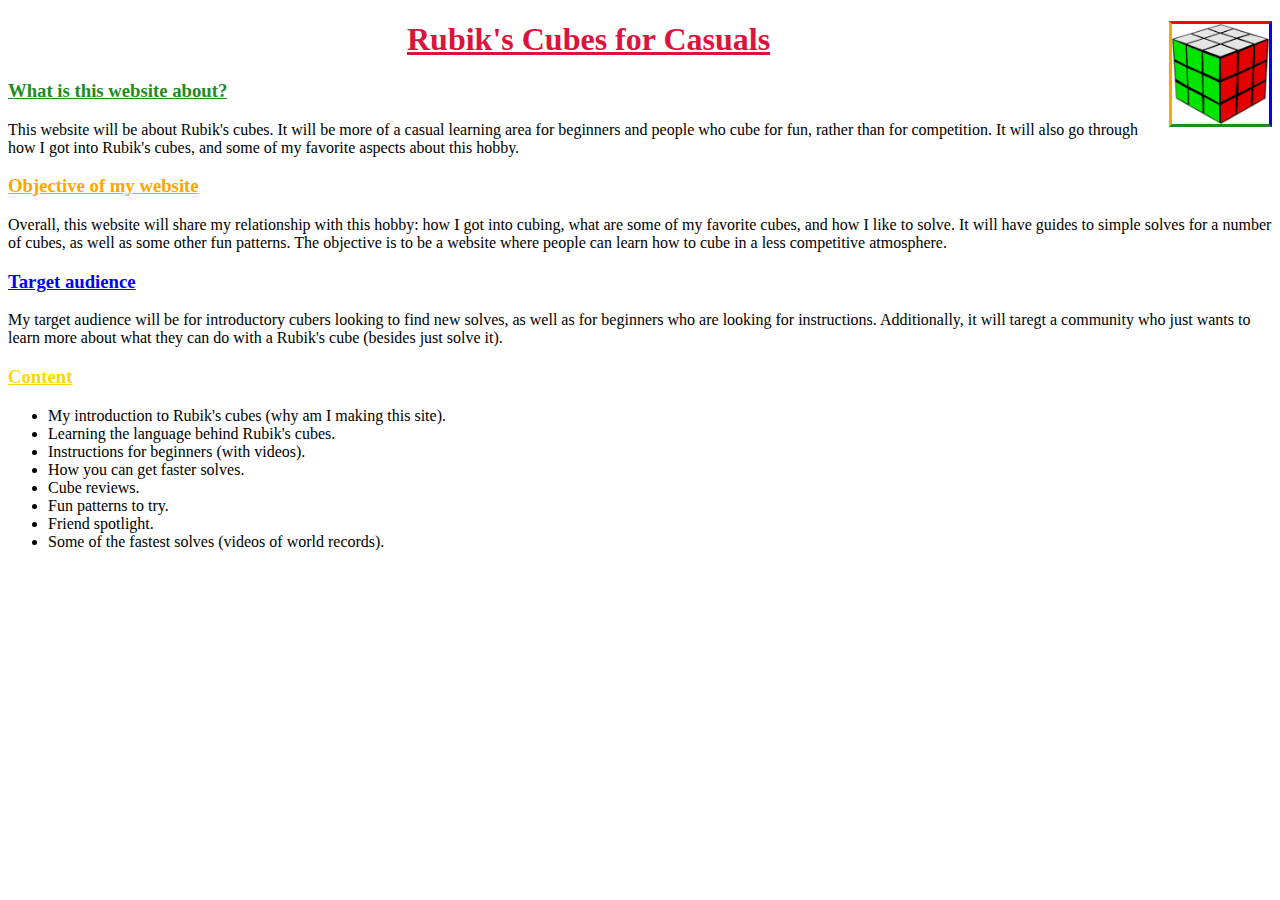
<file: proposal.html>
<!DOCTYPE html>
<html lang="en">
  <head>
    <meta charset="UTF-8" />
    <meta http-equiv="X-UA-Compatible" content="IE=edge" />
    <meta name="viewport" content="width=device-width, initial-scale=1.0" />
    <title>Project Proposal - Justin Clark</title>
    <style>
      img {
        float: right;
        background-color: antiquewhite;
        border-top: 3px solid red;
        border-right: 3px solid blue;
        border-bottom: 3px solid forestgreen;
        border-left: 3px solid orange;
      }
      h1 {
        color: crimson;
        text-align: center;
        text-decoration: underline;
      }
      h3#one {
        color: forestgreen;
        text-decoration: underline;
      }
      h3#two {
        color: orange;
        text-decoration: underline;
      }
      h3#three {
        color: blue;
        text-decoration: underline;
      }
      h3#four {
        color: gold;
        text-decoration: underline;
      }
    </style>
  </head>
  <body>
    <h1>
      Rubik's Cubes for Casuals<img
        src="/projectimages/cube.png"
        alt="Rubik's Cube"
        height="100"
      />
    </h1>
    <h3 id="one">What is this website about?</h3>
    <p>
      This website will be about Rubik's cubes. It will be more of a casual
      learning area for beginners and people who cube for fun, rather than for
      competition. It will also go through how I got into Rubik's cubes, and
      some of my favorite aspects about this hobby.
    </p>
    <h3 id="two">Objective of my website</h3>
    <p>
      Overall, this website will share my relationship with this hobby: how I
      got into cubing, what are some of my favorite cubes, and how I like to
      solve. It will have guides to simple solves for a number of cubes, as well
      as some other fun patterns. The objective is to be a website where people
      can learn how to cube in a less competitive atmosphere.
    </p>
    <h3 id="three">Target audience</h3>
    <p>
      My target audience will be for introductory cubers looking to find new
      solves, as well as for beginners who are looking for instructions.
      Additionally, it will taregt a community who just wants to learn more
      about what they can do with a Rubik's cube (besides just solve it).
    </p>
    <h3 id="four"><strong>Content</strong></h3>
    <ul>
      <li>My introduction to Rubik's cubes (why am I making this site).</li>
      <li>Learning the language behind Rubik's cubes.</li>
      <li>Instructions for beginners (with videos).</li>
      <li>How you can get faster solves.</li>
      <li>Cube reviews.</li>
      <li>Fun patterns to try.</li>
      <li>Friend spotlight.</li>
      <li>Some of the fastest solves (videos of world records).</li>
    </ul>
  </body>
</html>
</file>
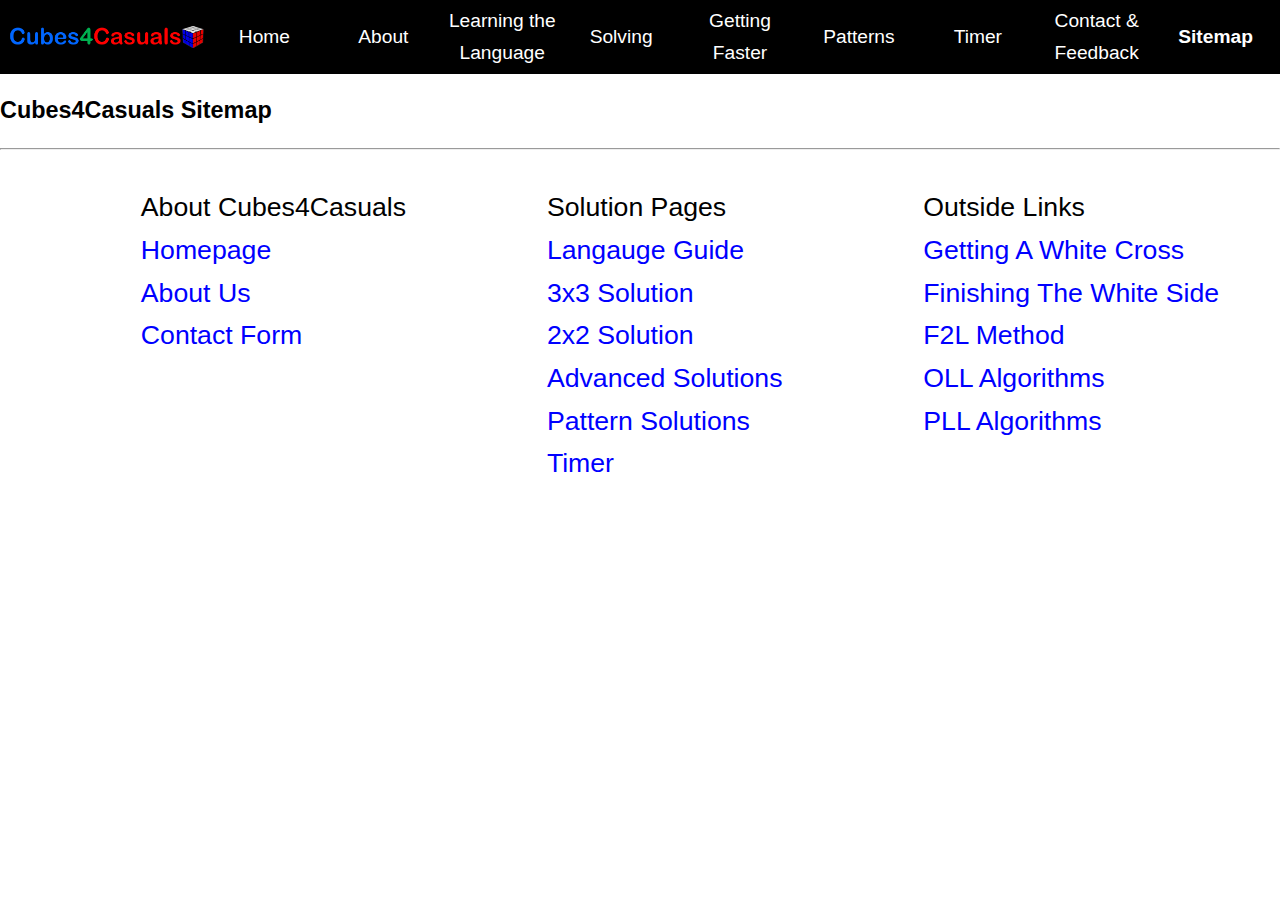
<file: sitemap.html>
<!DOCTYPE html>
<html lang="en">
  <head>
    <meta charset="UTF-8" />
    <meta http-equiv="X-UA-Compatible" content="IE=edge" />
    <meta name="viewport" content="width=device-width, initial-scale=1.0" />
    <meta name="keywords" content="Rubik's, 3x3, 2x2, Cubing, Solving-cube" />
    <meta
      name="description"
      content="Free solution guide for solving the 3x3 and 2x2 Rubik's Cubes"
    />
    <meta name="author" content="Justin Clark" />
    <link rel="stylesheet" href="navbar.css" />
    <link rel="apple-touch-icon" sizes="180x180" href="/apple-touch-icon.png" />
    <link rel="icon" type="image/png" sizes="32x32" href="/favicon-32x32.png" />
    <link rel="icon" type="image/png" sizes="16x16" href="/favicon-16x16.png" />
    <link rel="manifest" href="/site.webmanifest" />
    <title>Sitemap</title>
    <style>
      html,
      body {
        margin: 0;
        padding: 0;
      }
      table {
        margin-left: auto;
        margin-right: auto;
        margin-top: auto;
      }
      .header-container {
        display: flex;
        justify-content: center;
        align-items: center;
        height: 100%;
      }
      .one {
        font-size: 20pt;
        line-height: 1.6;
        text-align: left;
      }
      .two {
        font-size: 20pt;
        line-height: 1.6;
        text-align: left;
      }
      .three {
        font-size: 20pt;
        line-height: 1.6;
        text-align: left;
      }
      .container {
        display: flex;
        justify-content: space-evenly;
      }
      .container a:link {
        color: blue;
      }
      .container a:visited {
        color: blue;
      }
      .container a:hover {
        color: lightskyblue;
      }
      .site {
        font-weight: bolder;
      }
    </style>
  </head>
  <body>
    <ul class="navbar">
      <li>
        <span
          ><img src="/projectimages/logo-black.png" alt="Logo" title="Logo"
        /></span>
      </li>
      <li class="home"><a href="/index.html">Home</a></li>
      <li><a href="about.html">About</a></li>
      <li class="lang"><a href="/language.html">Learning the Language</a></li>
      <li class="dropdown">
        <a href="#" class="dropbtn">Solving</a>
        <div class="content">
          <a href="/three-by-three.html">3x3</a>
          <a href="/two-by-two.html">2x2</a>
        </div>
      </li>
      <li class="fast"><a href="/faster.html">Getting Faster</a></li>
      <li class="pats"><a href="/patterns.html">Patterns</a></li>
      <li class="timer"><a href="timer.html">Timer</a></li>
      <li class="feed"><a href="/feedback.html">Contact & Feedback</a></li>
      <li class="site"><a href="/sitemap.html">Sitemap</a></li>
    </ul>
    <h3>Cubes4Casuals Sitemap</h3>
    <hr />
    <div class="container">
      <div class="one">
        <ul>
          <li>
            <ul>
              About Cubes4Casuals
              <li><a href="/index.html">Homepage</a></li>
              <li><a href="about.html">About Us</a></li>
              <li><a href="/feedback.html">Contact Form</a></li>
            </ul>
          </li>
        </ul>
      </div>
      <div class="two">
        <ul>
          <li>
            <ul>
              Solution Pages
              <li><a href="/language.html">Langauge Guide</a></li>
              <li><a href="/three-by-three.html">3x3 Solution</a></li>
              <li><a href="/two-by-two.html">2x2 Solution</a></li>
              <li><a href="/faster.html">Advanced Solutions</a></li>
              <li><a href="/patterns.html">Pattern Solutions</a></li>
              <li class="timer"><a href="timer.html">Timer</a></li>
            </ul>
          </li>
        </ul>
      </div>
      <div class="three">
        <ul>
          <li>
            <ul>
              Outside Links
              <li>
                <a href="https://www.youtube.com/watch?v=wkyCH2DKCsQ"
                  >Getting A White Cross</a
                >
              </li>
              <li>
                <a href="https://www.youtube.com/watch?v=EqLE2cFJFjI"
                  >Finishing The White Side</a
                >
              </li>
              <li>
                <a href="https://www.youtube.com/watch?v=Ar_Zit1VLG0"
                  >F2L Method</a
                >
              </li>
              <li><a href="https://jperm.net/algs/oll">OLL Algorithms</a></li>
              <li><a href="https://jperm.net/algs/pll">PLL Algorithms</a></li>
            </ul>
          </li>
        </ul>
      </div>
    </div>
    <script src="browser-stor.js"></script>
  </body>
</html>
</file>
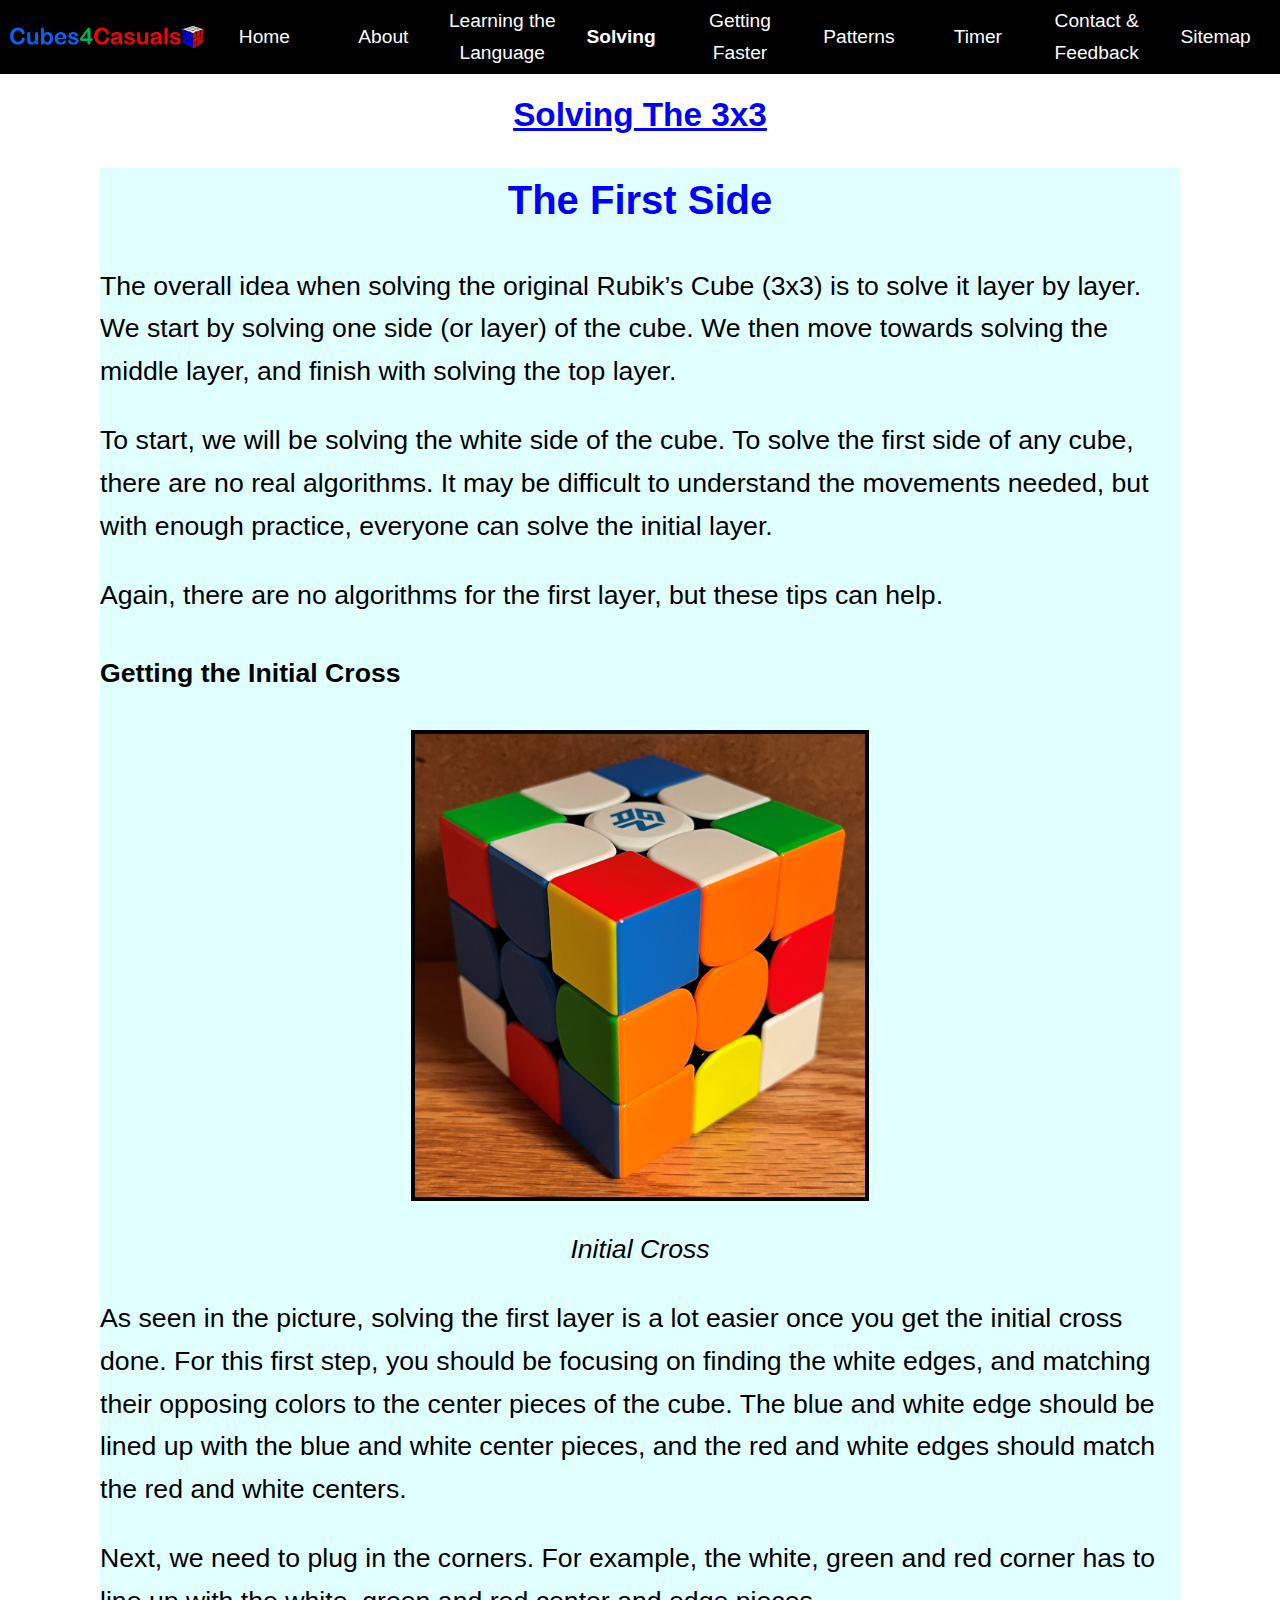
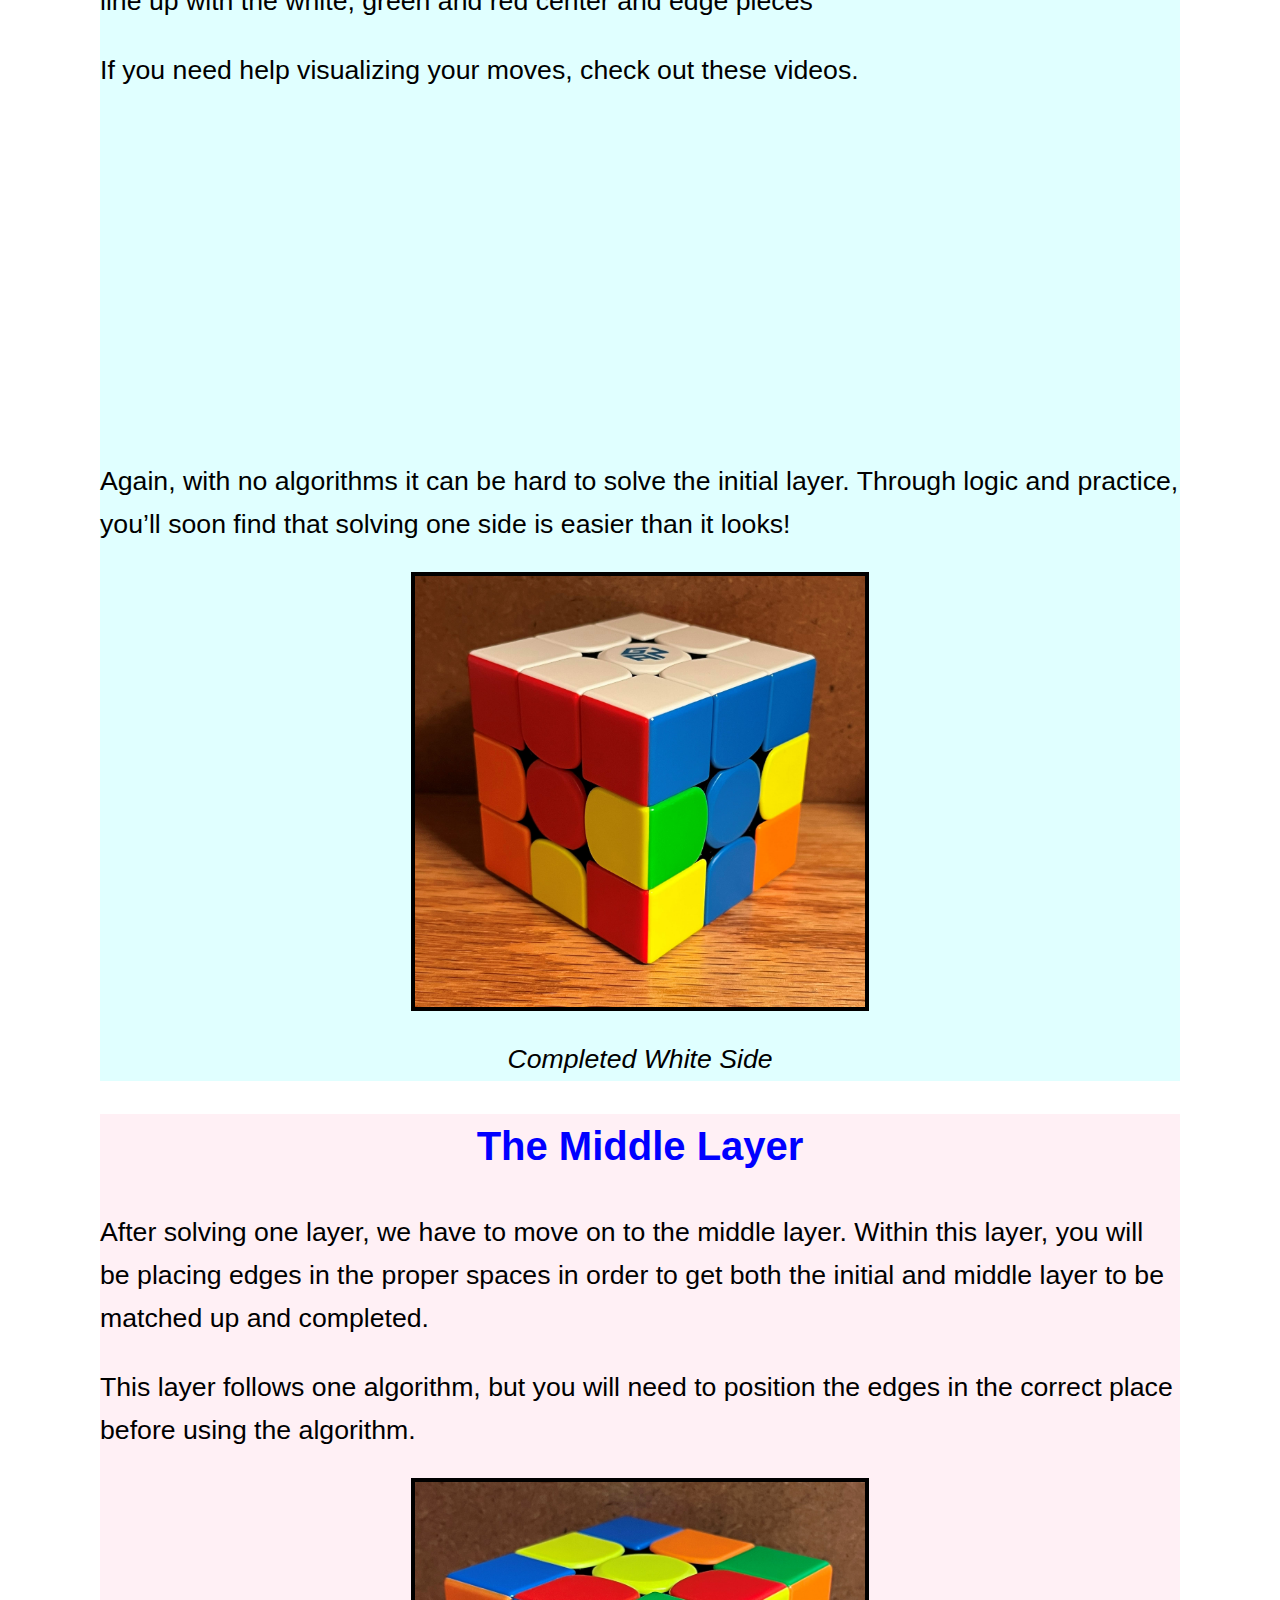
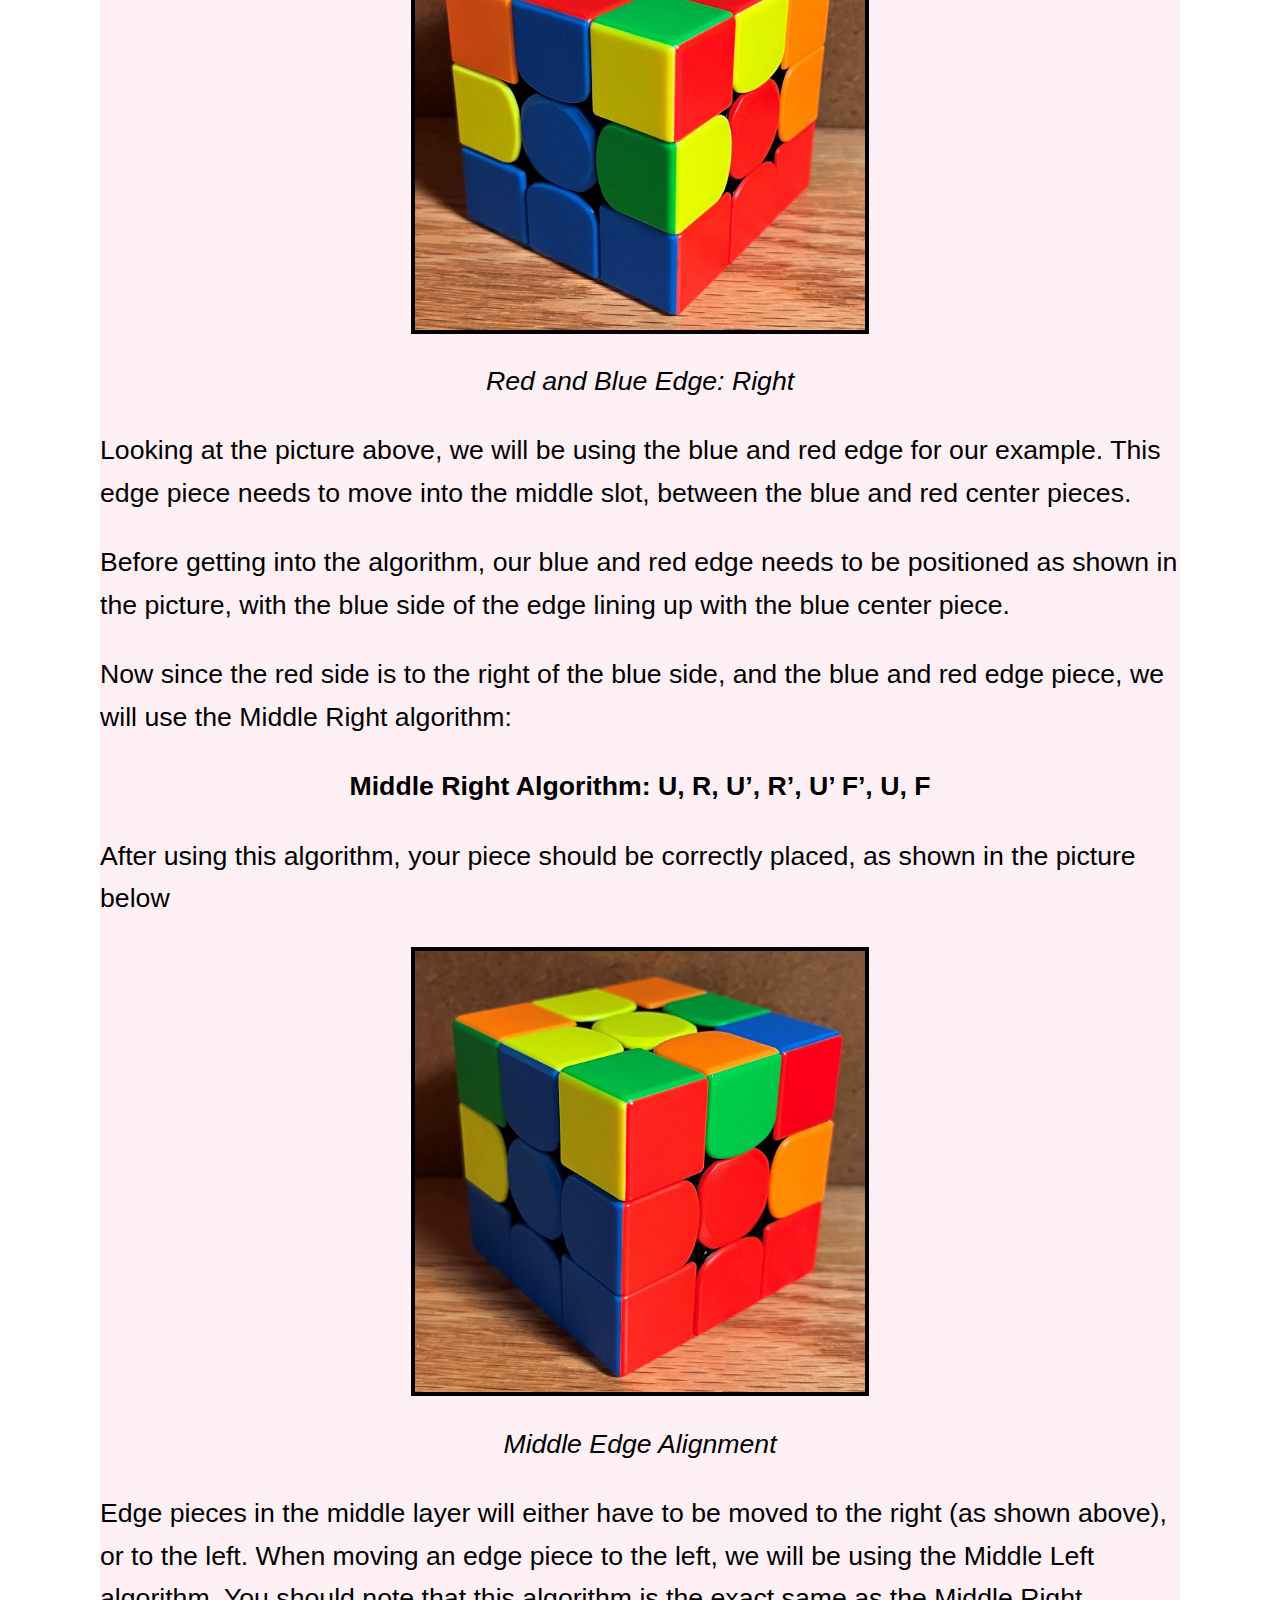
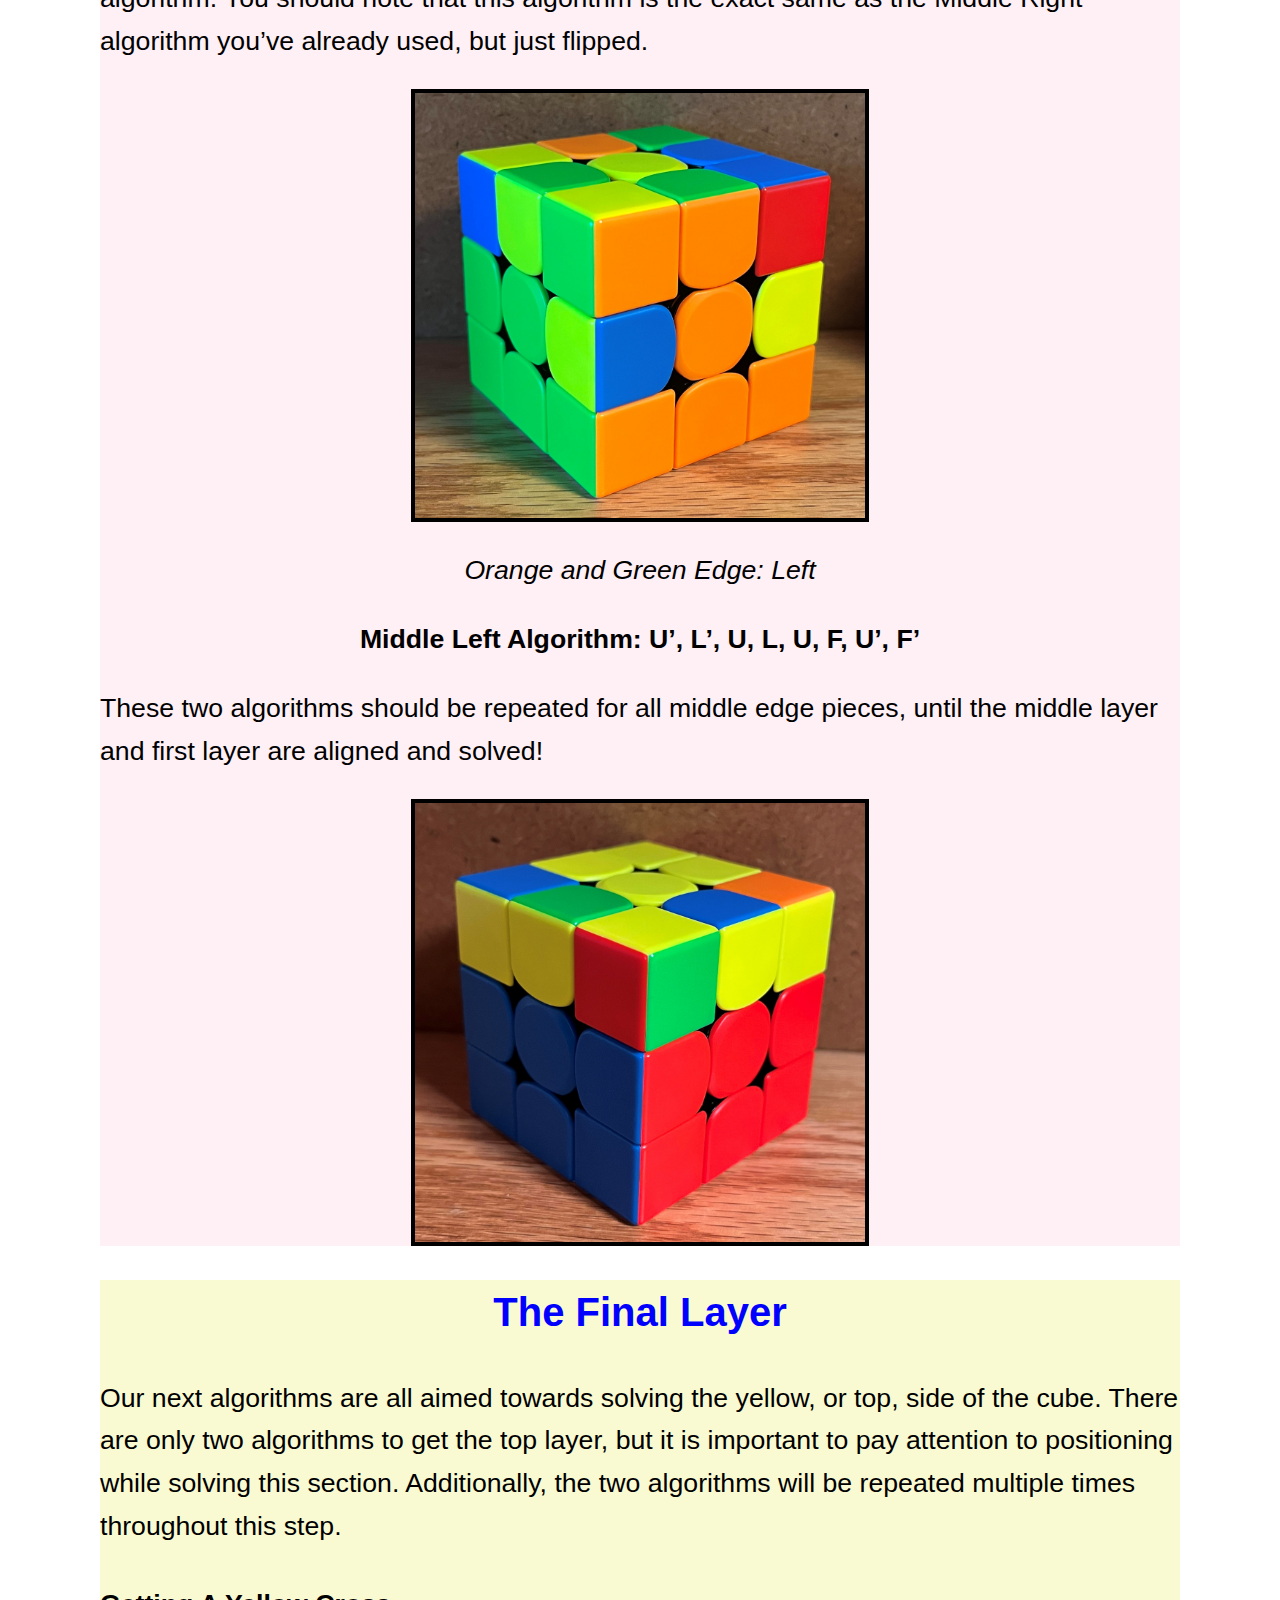
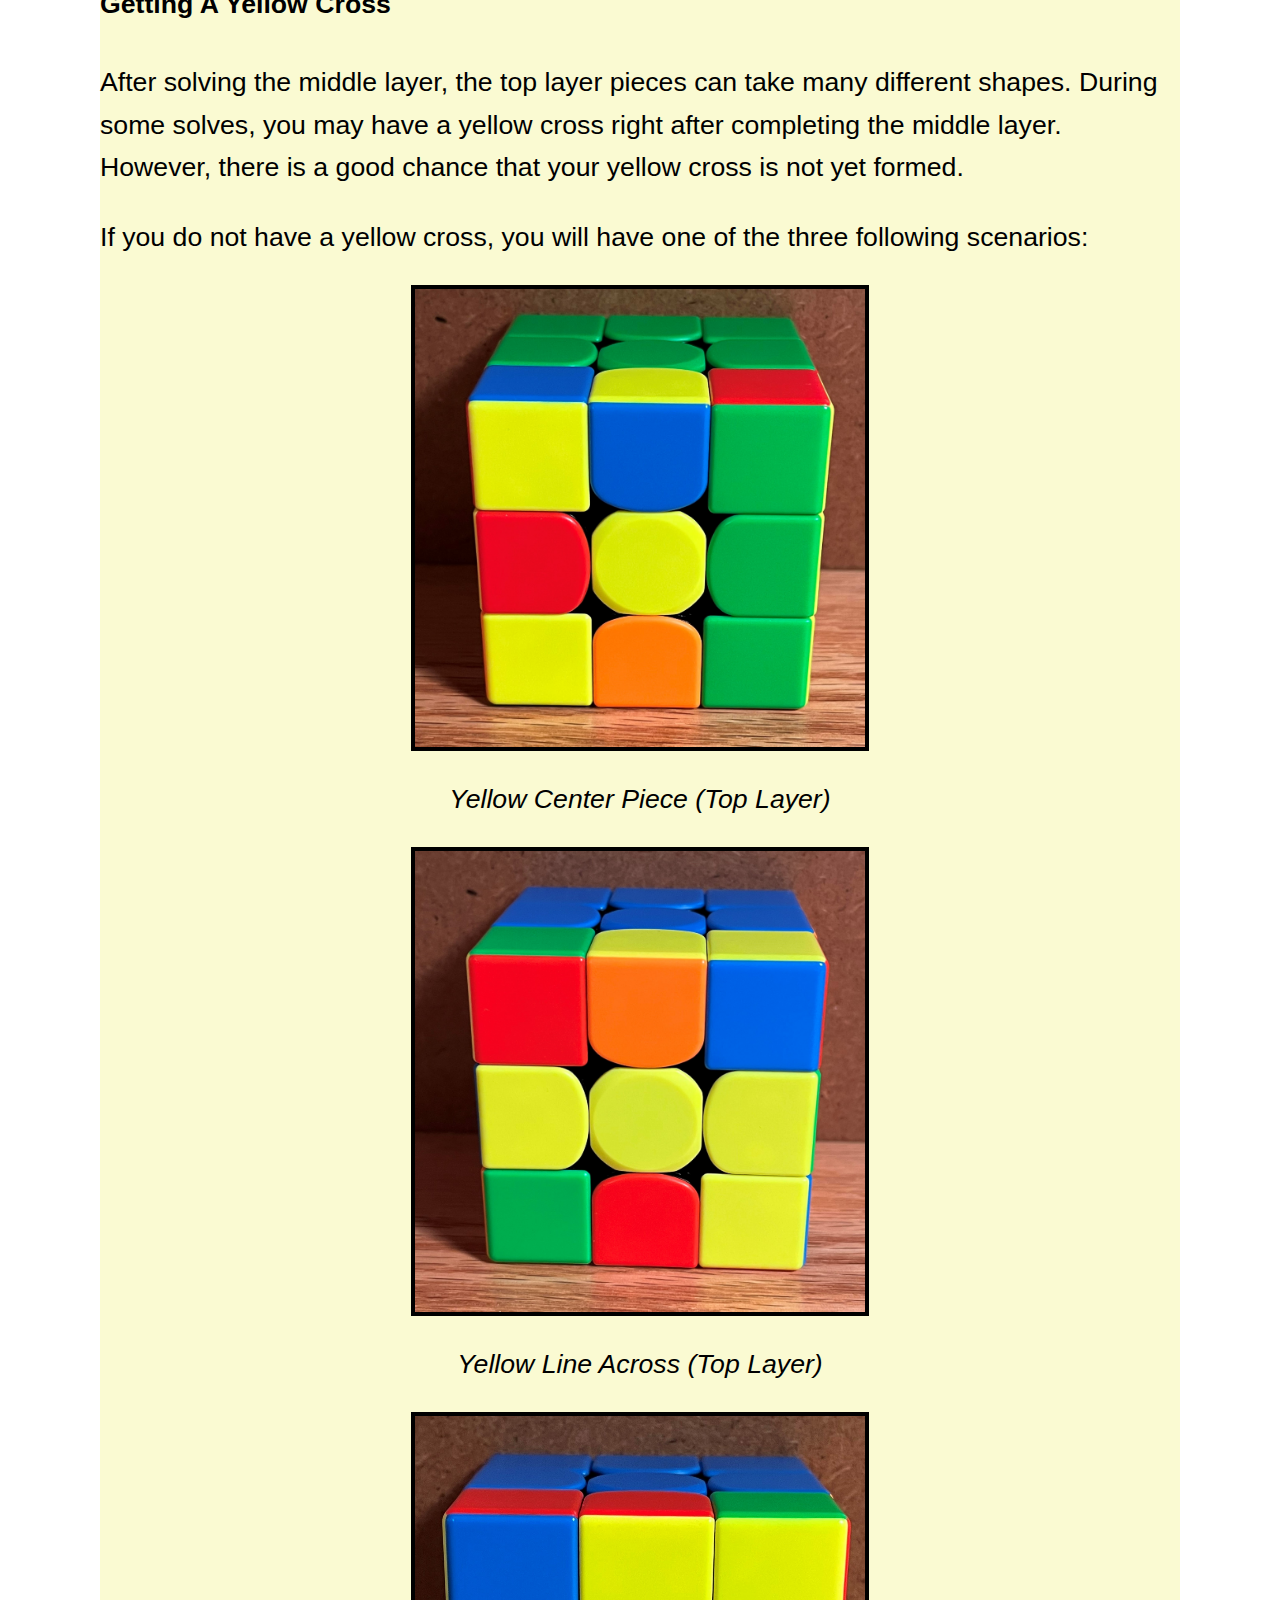
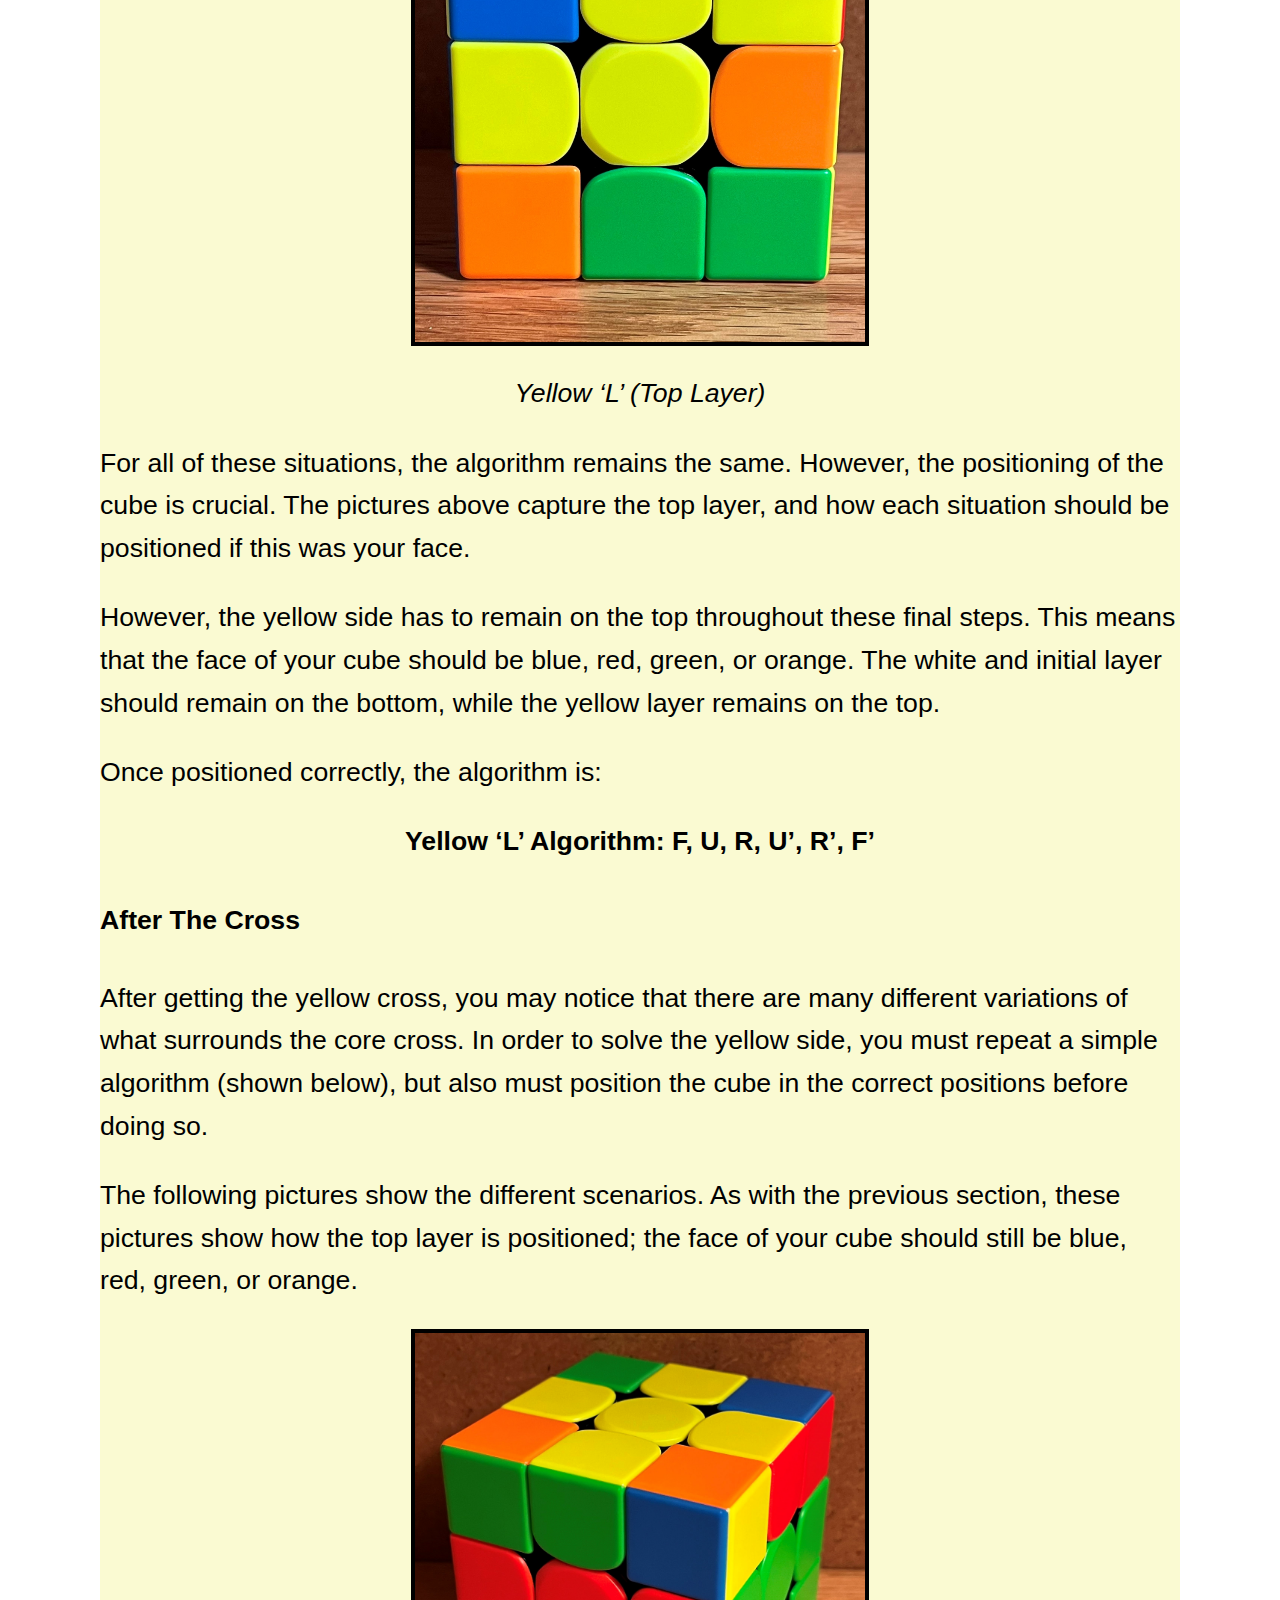
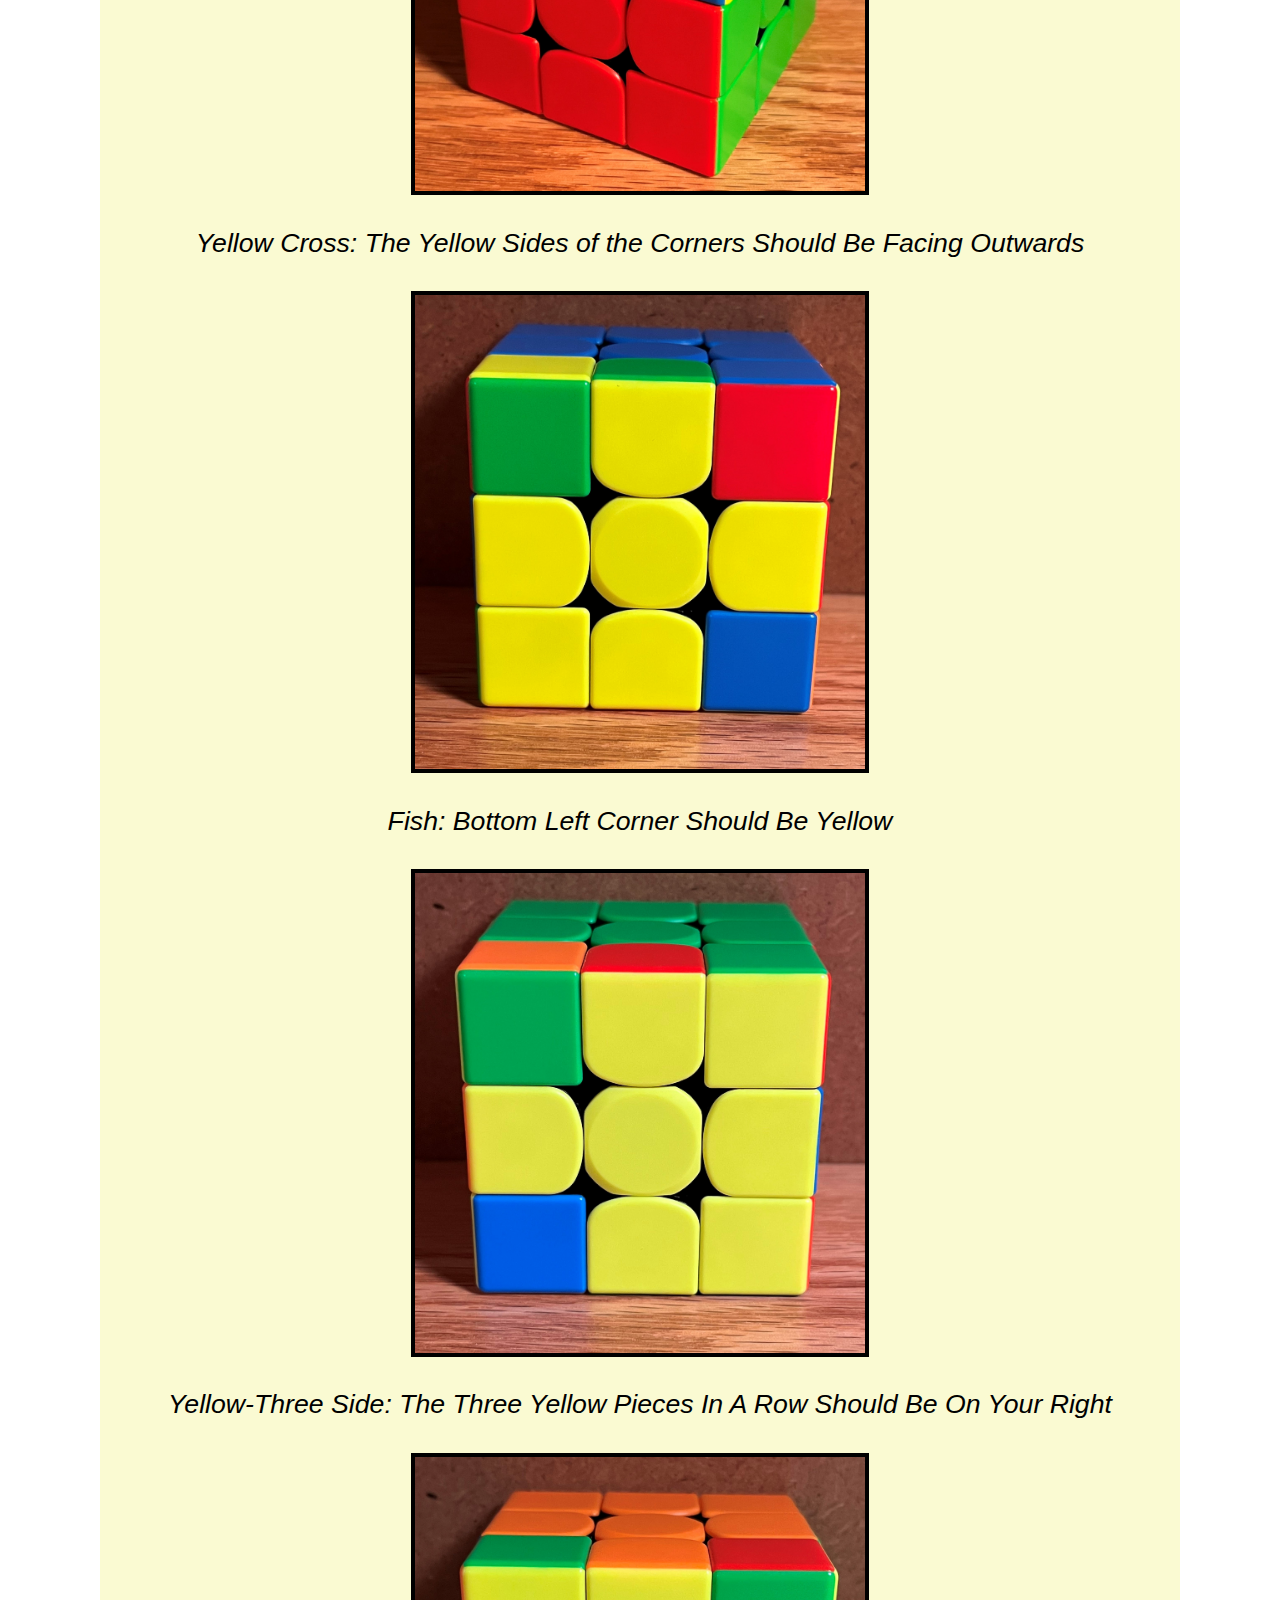
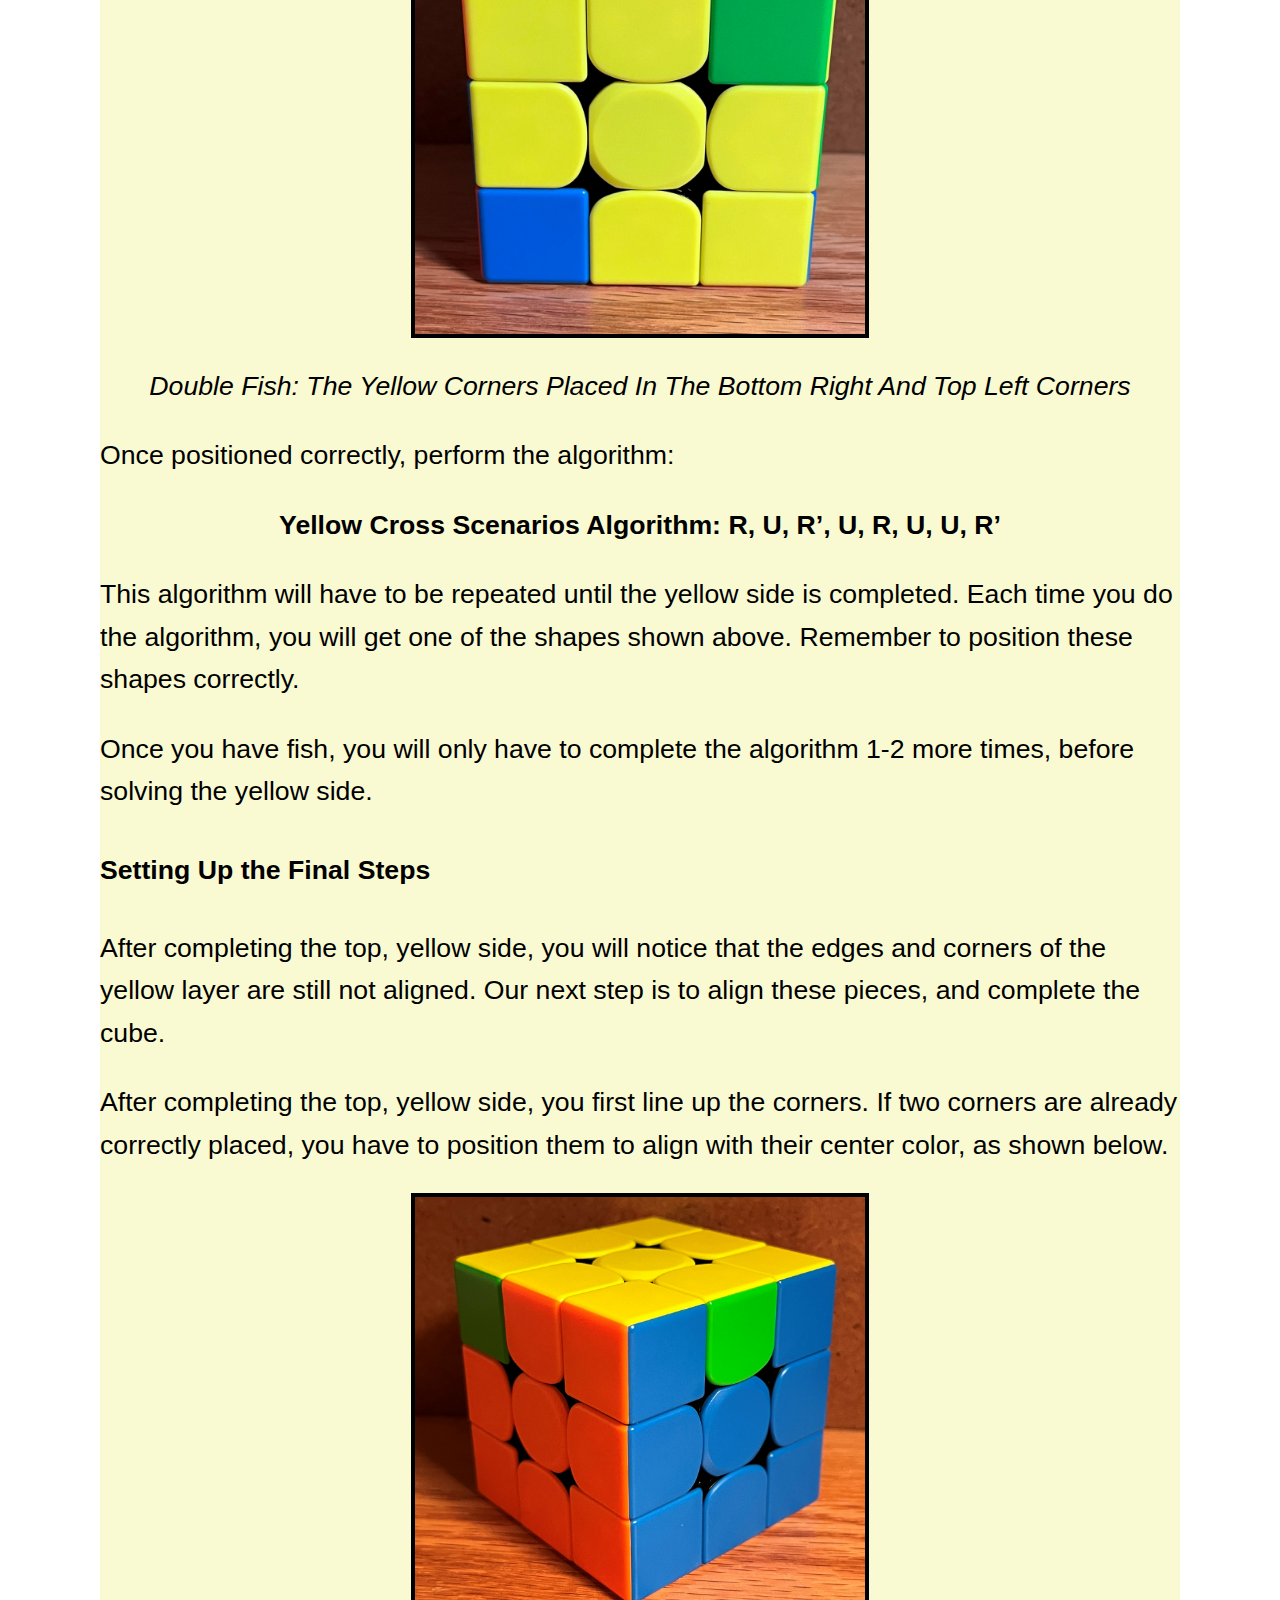
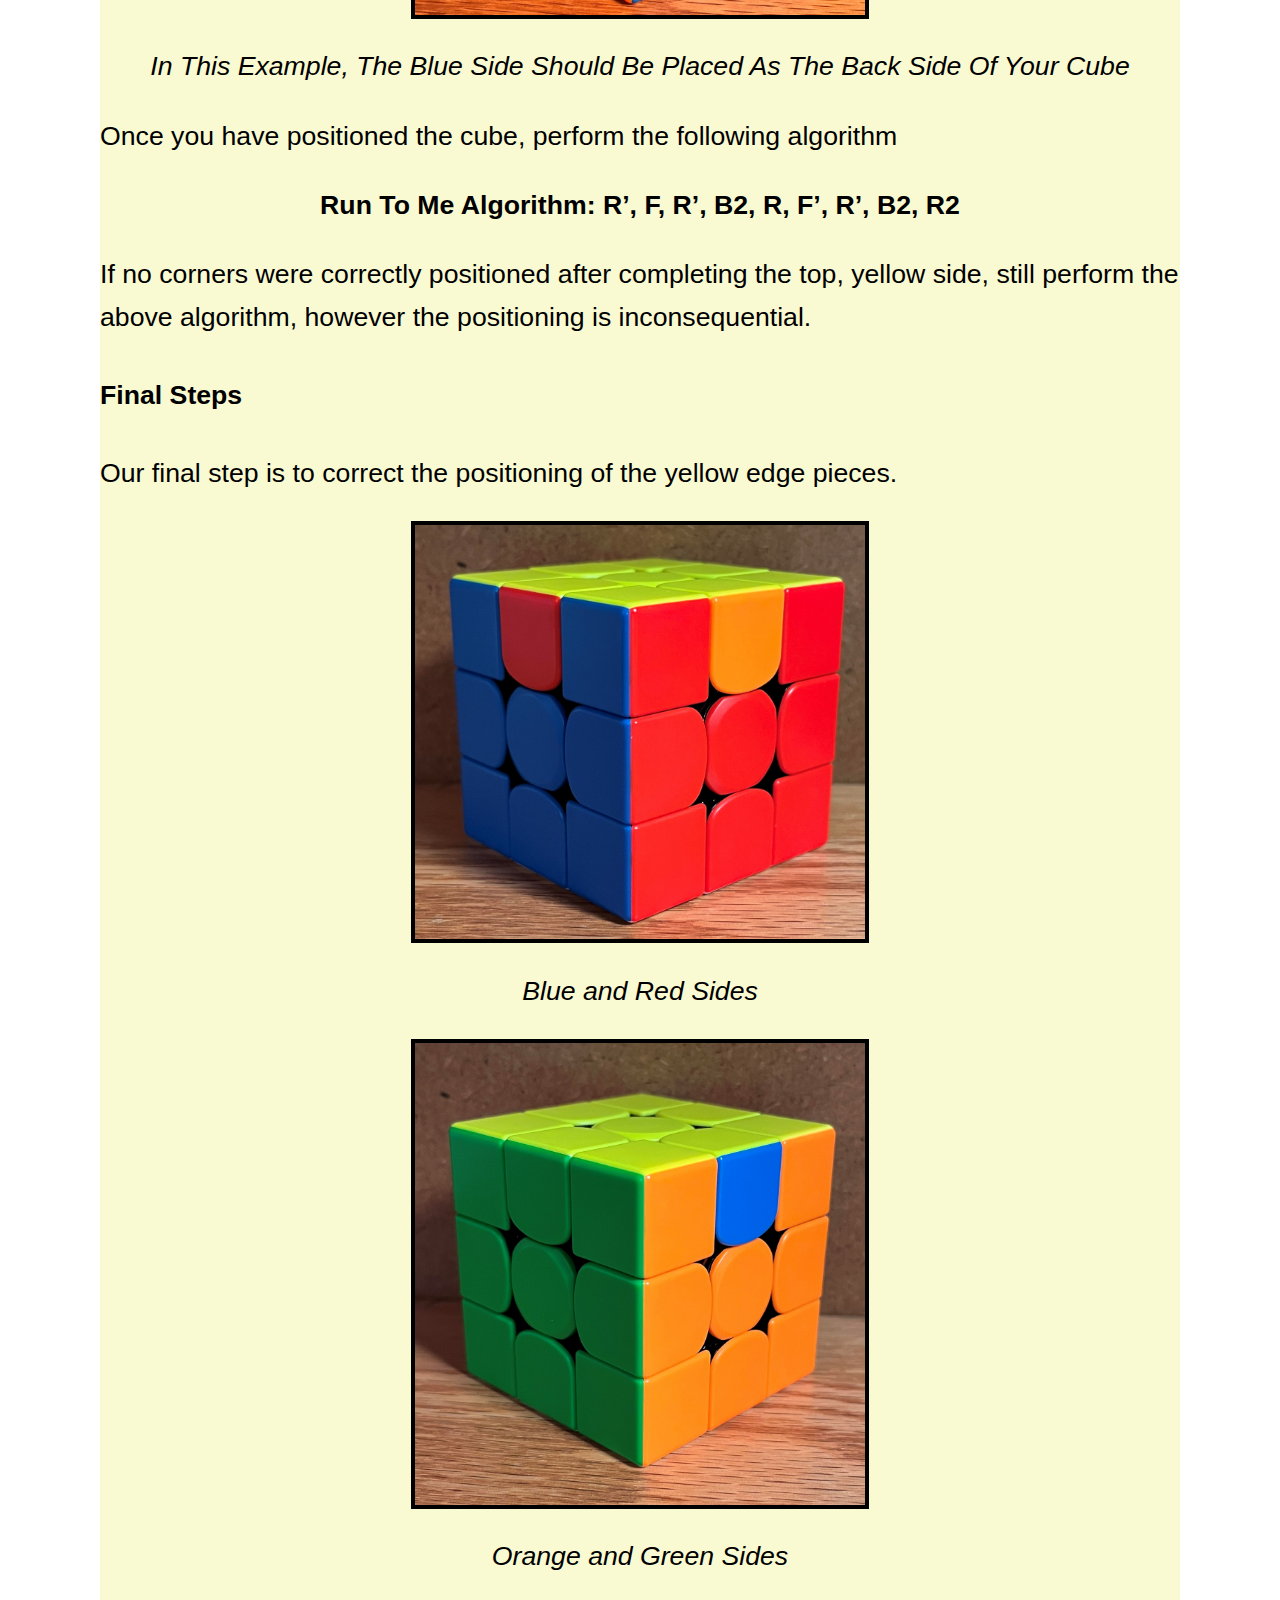
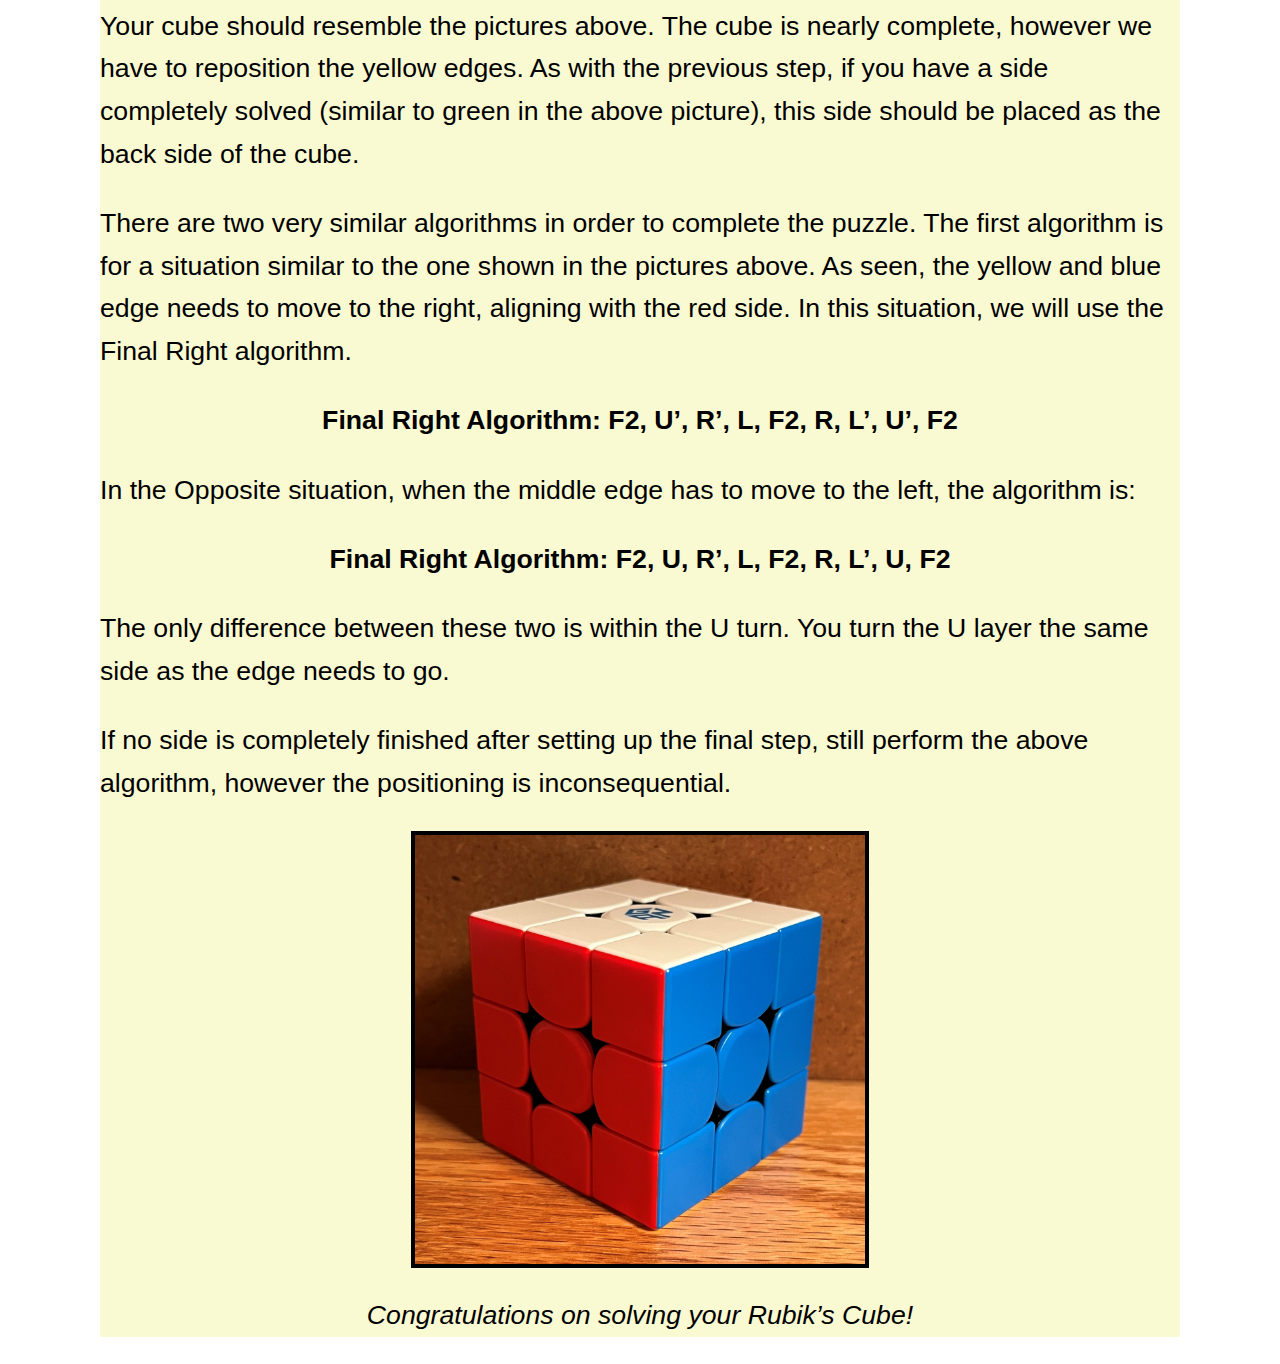
<file: three-by-three.html>
<!DOCTYPE html>
<html lang="en">
  <head>
    <meta charset="UTF-8" />
    <meta http-equiv="X-UA-Compatible" content="IE=edge" />
    <meta name="viewport" content="width=device-width, initial-scale=1.0" />
    <meta name="keywords" content="Rubik's, 3x3, 2x2, Cubing, Solving-cube" />
    <meta
      name="description"
      content="Free solution guide for solving the 3x3 and 2x2 Rubik's Cubes"
    />
    <meta name="author" content="Justin Clark" />
    <link rel="stylesheet" href="navbar.css" />
    <link rel="stylesheet" href="heading.css" />
    <link rel="apple-touch-icon" sizes="180x180" href="/apple-touch-icon.png" />
    <link rel="icon" type="image/png" sizes="32x32" href="/favicon-32x32.png" />
    <link rel="icon" type="image/png" sizes="16x16" href="/favicon-16x16.png" />
    <link rel="manifest" href="/site.webmanifest" />
    <title>Solving The 3x3</title>
    <style>
      html,
      body {
        margin: 0;
        padding: 0;
      }
      h1,
      h2 {
        color: blue;
      }
      h2 {
        text-align: center;
      }
      .first,
      .middle,
      .final {
        margin-left: 100px;
        margin-right: 100px;
        /* text-align: center; */
        font-family: "Gill Sans", "Gill Sans MT", Calibri, "Trebuchet MS",
          sans-serif;
        font-size: 20pt;
        line-height: 1.6;
      }
      .three {
        margin-left: auto;
        margin-right: auto;
        width: 450px;
        border: 3pt solid black;
      }
      .caption {
        text-align: center;
        font-style: italic;
        /* font-weight: bold; */
      }
      .tube {
        display: flex;
        justify-content: center;
      }
      .algo {
        font-weight: bolder;
        /* text-decoration: underline; */
        text-align: center;
      }
      .first {
        background-color: lightcyan;
      }
      .middle {
        background-color: lavenderblush;
      }
      .final {
        background-color: lightgoldenrodyellow;
      }
      .dropdown {
        font-weight: bolder;
      }
      iframe {
        transition: transform 0.3s ease;
      }
      iframe:hover {
        transform: scale(1.14);
      }
    </style>
  </head>
  <body>
    <ul class="navbar">
      <li>
        <span
          ><img src="/projectimages/logo-black.png" alt="Logo" title="Logo"
        /></span>
      </li>
      <li class="home"><a href="/index.html">Home</a></li>
      <li><a href="about.html">About</a></li>
      <li class="lang"><a href="/language.html">Learning the Language</a></li>
      <li class="dropdown">
        <a href="#" class="dropbtn">Solving</a>
        <div class="content">
          <a href="/three-by-three.html">3x3</a>
          <a href="/two-by-two.html">2x2</a>
        </div>
      </li>
      <li class="fast"><a href="/faster.html">Getting Faster</a></li>
      <li class="pats"><a href="/patterns.html">Patterns</a></li>
      <li class="timer"><a href="timer.html">Timer</a></li>
      <li class="feed"><a href="/feedback.html">Contact & Feedback</a></li>
      <li class="site"><a href="/sitemap.html">Sitemap</a></li>
    </ul>
    <h1 id="change">Solving The 3x3</h1>
    <div class="first">
      <h2>The First Side</h2>
      <p>
        The overall idea when solving the original Rubik’s Cube (3x3) is to
        solve it layer by layer. We start by solving one side (or layer) of the
        cube. We then move towards solving the middle layer, and finish with
        solving the top layer.
      </p>
      <p>
        To start, we will be solving the white side of the cube. To solve the
        first side of any cube, there are no real algorithms. It may be
        difficult to understand the movements needed, but with enough practice,
        everyone can solve the initial layer.
      </p>
      <p>
        Again, there are no algorithms for the first layer, but these tips can
        help.
      </p>
      <h4>Getting the Initial Cross</h4>

      <img
        src="/projectimages/white-cross.jpg"
        alt="White Cross"
        title="White Cross"
        class="three"
      />
      <p class="caption">Initial Cross</p>
      <p>
        As seen in the picture, solving the first layer is a lot easier once you
        get the initial cross done. For this first step, you should be focusing
        on finding the white edges, and matching their opposing colors to the
        center pieces of the cube. The blue and white edge should be lined up
        with the blue and white center pieces, and the red and white edges
        should match the red and white centers.
      </p>
      <p>
        Next, we need to plug in the corners. For example, the white, green and
        red corner has to line up with the white, green and red center and edge
        pieces
      </p>
      <p>If you need help visualizing your moves, check out these videos.</p>
      <div class="tube">
        <iframe
          width="560"
          height="315"
          src="https://www.youtube.com/embed/wkyCH2DKCsQ"
          title="YouTube video player"
          frameborder="0"
          allow="accelerometer; autoplay; clipboard-write; encrypted-media; gyroscope; picture-in-picture; web-share"
          allowfullscreen
        ></iframe>
        &nbsp;&nbsp;&nbsp;
        <iframe
          width="560"
          height="315"
          src="https://www.youtube.com/embed/EqLE2cFJFjI"
          title="YouTube video player"
          frameborder="0"
          allow="accelerometer; autoplay; clipboard-write; encrypted-media; gyroscope; picture-in-picture; web-share"
          allowfullscreen
        ></iframe>
      </div>
      <p>
        Again, with no algorithms it can be hard to solve the initial layer.
        Through logic and practice, you’ll soon find that solving one side is
        easier than it looks!
      </p>

      <img
        src="/projectimages/white-side.jpg"
        alt="White-side"
        title="White-side"
        class="three"
      />
      <p class="caption">Completed White Side</p>
    </div>
    <div class="middle">
      <h2>The Middle Layer</h2>
      <p>
        After solving one layer, we have to move on to the middle layer. Within
        this layer, you will be placing edges in the proper spaces in order to
        get both the initial and middle layer to be matched up and completed.
      </p>
      <p>
        This layer follows one algorithm, but you will need to position the
        edges in the correct place before using the algorithm.
      </p>

      <img
        src="/projectimages/middle-edge-right.jpg"
        alt="Edge-Right"
        title="Edge-Right"
        class="three"
      />
      <p class="caption">Red and Blue Edge: Right</p>
      <p>
        Looking at the picture above, we will be using the blue and red edge for
        our example. This edge piece needs to move into the middle slot, between
        the blue and red center pieces.
      </p>
      <p>
        Before getting into the algorithm, our blue and red edge needs to be
        positioned as shown in the picture, with the blue side of the edge
        lining up with the blue center piece.
      </p>
      <p>
        Now since the red side is to the right of the blue side, and the blue
        and red edge piece, we will use the Middle Right algorithm:
      </p>
      <p class="algo">Middle Right Algorithm: U, R, U’, R’, U’ F’, U, F</p>
      <p>
        After using this algorithm, your piece should be correctly placed, as
        shown in the picture below
      </p>
      <img
        src="/projectimages/middle-edge-placed.jpg"
        alt="Edge-placed"
        title="Edge-placed"
        class="three"
      />
      <p class="caption">Middle Edge Alignment</p>
      <p>
        Edge pieces in the middle layer will either have to be moved to the
        right (as shown above), or to the left. When moving an edge piece to the
        left, we will be using the Middle Left algorithm. You should note that
        this algorithm is the exact same as the Middle Right algorithm you’ve
        already used, but just flipped.
      </p>
      <img
        src="/projectimages/middle-edge-left.jpg"
        alt="Edge-left"
        title="Edge-left"
        class="three"
      />
      <p class="caption">Orange and Green Edge: Left</p>
      <p class="algo">Middle Left Algorithm: U’, L’, U, L, U, F, U’, F’</p>
      <p>
        These two algorithms should be repeated for all middle edge pieces,
        until the middle layer and first layer are aligned and solved!
      </p>
      <img
        src="/projectimages/middle-layer.jpg"
        alt="middle-done"
        title="middle-done"
        class="three"
      />
    </div>
    <div class="final">
      <h2>The Final Layer</h2>
      <p>
        Our next algorithms are all aimed towards solving the yellow, or top,
        side of the cube. There are only two algorithms to get the top layer,
        but it is important to pay attention to positioning while solving this
        section. Additionally, the two algorithms will be repeated multiple
        times throughout this step.
      </p>
      <h4>Getting A Yellow Cross</h4>
      <p>
        After solving the middle layer, the top layer pieces can take many
        different shapes. During some solves, you may have a yellow cross right
        after completing the middle layer. However, there is a good chance that
        your yellow cross is not yet formed.
      </p>
      <p>
        If you do not have a yellow cross, you will have one of the three
        following scenarios:
      </p>
      <img
        src="/projectimages/yellow-center.jpg"
        alt="y-dot"
        title="y-dot"
        class="three"
      />
      <p class="caption">Yellow Center Piece (Top Layer)</p>
      <img
        src="/projectimages/yellow-line.jpg"
        alt="y-line"
        title="y-line"
        class="three"
      />
      <p class="caption">Yellow Line Across (Top Layer)</p>
      <img
        src="/projectimages/yellow-L.jpg"
        alt="y-l"
        title="y-l"
        class="three"
      />
      <p class="caption">Yellow ‘L’ (Top Layer)</p>
      <p>
        For all of these situations, the algorithm remains the same. However,
        the positioning of the cube is crucial. The pictures above capture the
        top layer, and how each situation should be positioned if this was your
        face.
      </p>
      <p>
        However, the yellow side has to remain on the top throughout these final
        steps. This means that the face of your cube should be blue, red, green,
        or orange. The white and initial layer should remain on the bottom,
        while the yellow layer remains on the top.
      </p>
      <p>Once positioned correctly, the algorithm is:</p>
      <p class="algo">Yellow ‘L’ Algorithm: F, U, R, U’, R’, F’</p>
      <h4>After The Cross</h4>
      <p>
        After getting the yellow cross, you may notice that there are many
        different variations of what surrounds the core cross. In order to solve
        the yellow side, you must repeat a simple algorithm (shown below), but
        also must position the cube in the correct positions before doing so.
      </p>
      <p>
        The following pictures show the different scenarios. As with the
        previous section, these pictures show how the top layer is positioned;
        the face of your cube should still be blue, red, green, or orange.
      </p>
      <img
        src="/projectimages/yellow-cross.jpg"
        alt="y-cross"
        title="y-cross"
        class="three"
      />
      <p class="caption">
        Yellow Cross: The Yellow Sides of the Corners Should Be Facing Outwards
      </p>
      <img
        src="/projectimages/yellow-fish.jpg"
        alt="y-fish"
        title="y-fish"
        class="three"
      />
      <p class="caption">Fish: Bottom Left Corner Should Be Yellow</p>
      <img
        src="/projectimages/yellow-3-side.jpg"
        alt="y-three-side"
        title="y-three-side"
        class="three"
      />
      <p class="caption">
        Yellow-Three Side: The Three Yellow Pieces In A Row Should Be On Your
        Right
      </p>
      <img
        src="/projectimages/yellow-double-fish.jpg"
        alt="y-dbl-fish"
        title="y-dbl-fish"
        class="three"
      />
      <p class="caption">
        Double Fish: The Yellow Corners Placed In The Bottom Right And Top Left
        Corners
      </p>
      <p>Once positioned correctly, perform the algorithm:</p>
      <p class="algo">
        Yellow Cross Scenarios Algorithm: R, U, R’, U, R, U, U, R’
      </p>
      <p>
        This algorithm will have to be repeated until the yellow side is
        completed. Each time you do the algorithm, you will get one of the
        shapes shown above. Remember to position these shapes correctly.
      </p>
      <p>
        Once you have fish, you will only have to complete the algorithm 1-2
        more times, before solving the yellow side.
      </p>
      <h4>Setting Up the Final Steps</h4>
      <p>
        After completing the top, yellow side, you will notice that the edges
        and corners of the yellow layer are still not aligned. Our next step is
        to align these pieces, and complete the cube.
      </p>
      <p>
        After completing the top, yellow side, you first line up the corners. If
        two corners are already correctly placed, you have to position them to
        align with their center color, as shown below.
      </p>
      <img
        src="/projectimages/yellow-two-corners.jpg"
        alt="y-two-crns"
        title="y-two-crns"
        class="three"
      />
      <p class="caption">
        In This Example, The Blue Side Should Be Placed As The Back Side Of Your
        Cube
      </p>
      <p>Once you have positioned the cube, perform the following algorithm</p>
      <p class="algo">Run To Me Algorithm: R’, F, R’, B2, R, F’, R’, B2, R2</p>
      <p>
        If no corners were correctly positioned after completing the top, yellow
        side, still perform the above algorithm, however the positioning is
        inconsequential.
      </p>
      <h4>Final Steps</h4>
      <p>
        Our final step is to correct the positioning of the yellow edge pieces.
      </p>
      <img
        src="/projectimages/final-step-1.jpg"
        alt="f-step-1"
        title="f-step-2"
        class="three"
      />
      <p class="caption">Blue and Red Sides</p>
      <img
        src="/projectimages/final-step-2.jpg"
        alt="f-step-2"
        title="f-step-2"
        class="three"
      />
      <p class="caption">Orange and Green Sides</p>
      <p>
        Your cube should resemble the pictures above. The cube is nearly
        complete, however we have to reposition the yellow edges. As with the
        previous step, if you have a side completely solved (similar to green in
        the above picture), this side should be placed as the back side of the
        cube.
      </p>
      <p>
        There are two very similar algorithms in order to complete the puzzle.
        The first algorithm is for a situation similar to the one shown in the
        pictures above. As seen, the yellow and blue edge needs to move to the
        right, aligning with the red side. In this situation, we will use the
        Final Right algorithm.
      </p>
      <p class="algo">
        Final Right Algorithm: F2, U’, R’, L, F2, R, L’, U’, F2
      </p>
      <p>
        In the Opposite situation, when the middle edge has to move to the left,
        the algorithm is:
      </p>
      <p class="algo">Final Right Algorithm: F2, U, R’, L, F2, R, L’, U, F2</p>
      <p>
        The only difference between these two is within the U turn. You turn the
        U layer the same side as the edge needs to go.
      </p>
      <p>
        If no side is completely finished after setting up the final step, still
        perform the above algorithm, however the positioning is inconsequential.
      </p>
      <img
        src="/projectimages/finished.jpg"
        alt="Done"
        title="Done"
        class="three"
      />
      <p class="caption">Congratulations on solving your Rubik’s Cube!</p>
    </div>
    <script src="browser-stor.js"></script>
    <script src="heading.js"></script>
  </body>
</html>
</file>
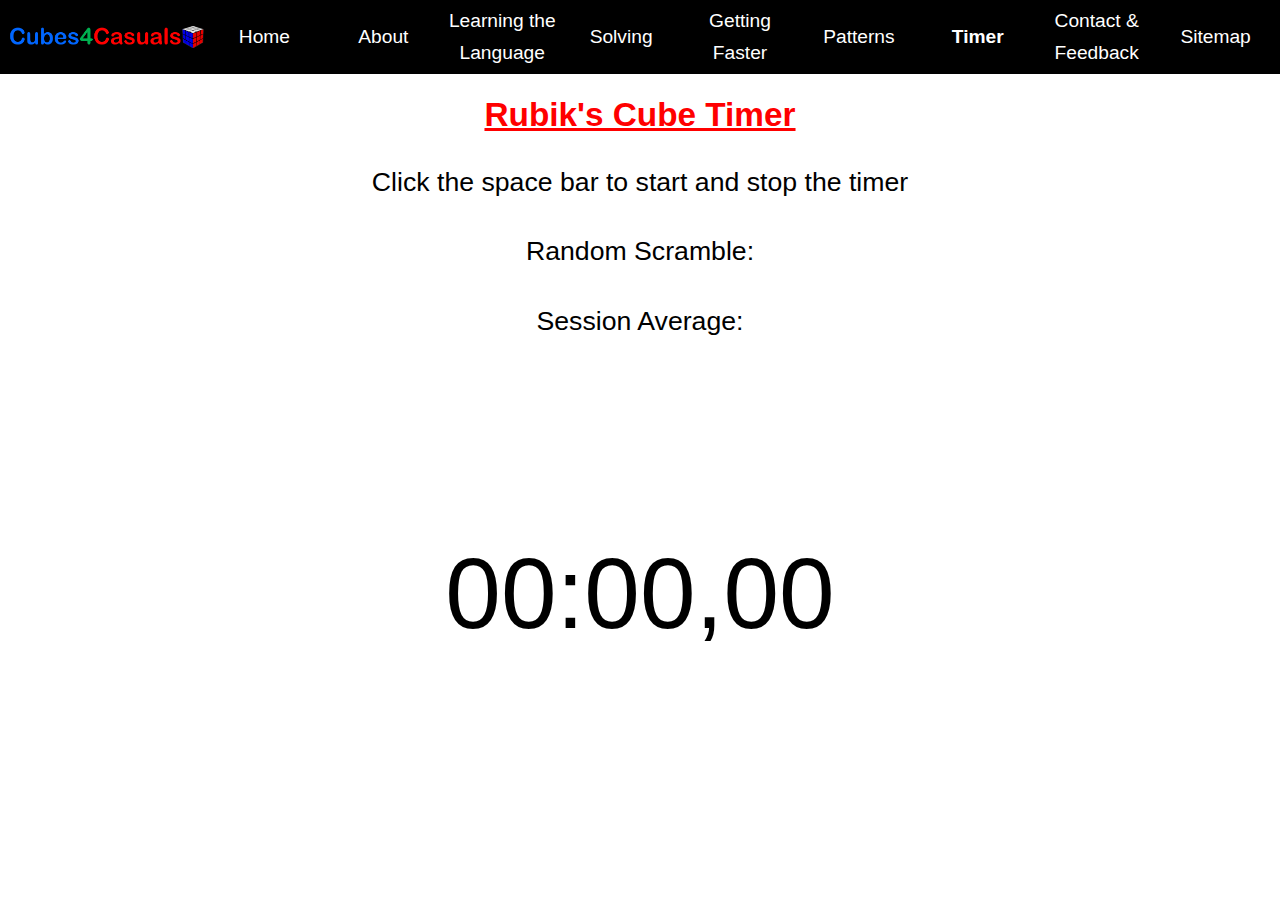
<file: timer.html>
<!DOCTYPE html>
<html lang="en">
  <head>
    <meta charset="UTF-8" />
    <meta content="width=device-width, initial-scale=1.0" name="viewport" />
    <meta name="viewport" content="width=device-width, initial-scale=1.0" />
    <meta name="keywords" content="Rubik's, 3x3, 2x2, Cubing, Solving-cube" />
    <meta
      name="description"
      content="Free solution guide for solving the 3x3 and 2x2 Rubik's Cubes"
    />
    <meta name="author" content="Justin Clark" />
    <title>Timer</title>
    <link rel="stylesheet" href="heading.css" />
    <link rel="stylesheet" href="navbar.css" />
    <style>
      html,
      body {
        margin: 0;
        padding: 0;
      }
      .my-head {
        color: red;
      }
      p {
        display: flex;
        justify-content: center;
        font-family: "Gill Sans", "Gill Sans MT", Calibri, "Trebuchet MS",
          sans-serif;
        font-size: 20pt;
        line-height: 1.6;
      }
      .container {
        height: 50vh;
        display: flex;
        justify-content: center;
        align-items: center;
      }
      #timer {
        font-size: 5em;
        color: black;
        font-family: Impact, Haettenschweiler, "Arial Narrow Bold", sans-serif;
      }
      .timer {
        font-weight: bolder;
      }
    </style>
  </head>
  <body>
    <ul class="navbar">
      <li>
        <span
          ><img src="/projectimages/logo-black.png" alt="Logo" title="Logo"
        /></span>
      </li>
      <li class="home"><a href="index.html">Home</a></li>
      <li class="about"><a href="about.html">About</a></li>
      <li class="lang"><a href="language.html">Learning the Language</a></li>
      <li class="dropdown">
        <a href="#" class="dropbtn">Solving</a>
        <div class="content">
          <a href="three-by-three.html">3x3</a>
          <a href="two-by-two.html">2x2</a>
        </div>
      </li>
      <li class="fast"><a href="faster.html">Getting Faster</a></li>
      <li class="pats"><a href="patterns.html">Patterns</a></li>
      <li class="timer"><a href="timer.html">Timer</a></li>
      <li class="feed"><a href="feedback.html">Contact & Feedback</a></li>
      <li class="site"><a href="sitemap.html">Sitemap</a></li>
    </ul>
    <h1 class="my-head" id="change">Rubik's Cube Timer</h1>
    <p>Click the space bar to start and stop the timer</p>
    <p id="scramble">Random Scramble:</p>
    <p id="average">Session Average:</p>
    <div class="container">
      <div id="timer">00:00,00</div>
    </div>
  </body>
  <script src="browser-stor.js"></script>
  <script>
    const timerEl = document.querySelector("#timer");
    let timePassed = 0;
    let startTime;
    let interval;
    let times = []; //empty array will store the times that are needed to get an average
    const SCRAMBLE = [
      "U",
      "D",
      "R",
      "L",
      "F",
      "B",
      "U'",
      "D'",
      "R'",
      "L'",
      "F'",
      "B'",
    ];
    const scrambleEl = document.getElementById("scramble");
    const averageEl = document.getElementById("average");

    function getTime() {
      const minutes = format(Math.floor(timePassed / 60000));
      const seconds = format(Math.floor((timePassed % 60000) / 1000));
      const milliseconds = format(timePassed % 1000);
      timerEl.innerText = `${minutes}:${seconds},${milliseconds}`;
    }

    function timerStart() {
      startTime = Date.now();
      interval = setInterval(function () {
        timePassed = Date.now() - startTime;
        getTime();
      }, 100); //Number of milliseconds before calling the function. I'd like it lower, but timer is just too shaky when working that fast.
    }

    function timerStop() {
      clearInterval(interval);
      interval = null;
      times.push(timePassed); //this will bring the times into the empty array
      average();
    }

    function average() {
      let totalTime = 0;
      for (i = 0; i < times.length; i++) {
        totalTime += times[i];
      }
      const sessionAverage = Math.floor(totalTime / times.length);
      const averageMinutes = format(Math.floor(sessionAverage / 60000));
      const averageSeconds = format(
        Math.floor((sessionAverage % 60000) / 1000)
      );
      const averageMilliseconds = format(sessionAverage % 1000);
      const averageForm = `${averageMinutes}:${averageSeconds},${averageMilliseconds}`;
      averageEl.innerHTML = "Session Average: " + averageForm;
    }

    function format(number) {
      if (number < 10) {
        return "0" + number;
      } else {
        return number.toString();
      }
    }

    function scramble() {
      const randomMove1 = SCRAMBLE[Math.floor(Math.random() * SCRAMBLE.length)];
      const randomMove2 = SCRAMBLE[Math.floor(Math.random() * SCRAMBLE.length)];
      const randomMove3 = SCRAMBLE[Math.floor(Math.random() * SCRAMBLE.length)];
      const randomMove4 = SCRAMBLE[Math.floor(Math.random() * SCRAMBLE.length)];
      const randomMove5 = SCRAMBLE[Math.floor(Math.random() * SCRAMBLE.length)];
      const randomMove6 = SCRAMBLE[Math.floor(Math.random() * SCRAMBLE.length)];
      const randomMove7 = SCRAMBLE[Math.floor(Math.random() * SCRAMBLE.length)];
      const randomMove8 = SCRAMBLE[Math.floor(Math.random() * SCRAMBLE.length)];
      const randomMove9 = SCRAMBLE[Math.floor(Math.random() * SCRAMBLE.length)];
      const randomMove10 =
        SCRAMBLE[Math.floor(Math.random() * SCRAMBLE.length)];
      const randomMove11 =
        SCRAMBLE[Math.floor(Math.random() * SCRAMBLE.length)];
      const randomMove12 =
        SCRAMBLE[Math.floor(Math.random() * SCRAMBLE.length)];
      const randomMove13 =
        SCRAMBLE[Math.floor(Math.random() * SCRAMBLE.length)];
      const randomMove14 =
        SCRAMBLE[Math.floor(Math.random() * SCRAMBLE.length)];
      const randomMove15 =
        SCRAMBLE[Math.floor(Math.random() * SCRAMBLE.length)];
      const randomMove16 =
        SCRAMBLE[Math.floor(Math.random() * SCRAMBLE.length)];
      const randomMove17 =
        SCRAMBLE[Math.floor(Math.random() * SCRAMBLE.length)];
      const randomMove18 =
        SCRAMBLE[Math.floor(Math.random() * SCRAMBLE.length)];
      const randomMove19 =
        SCRAMBLE[Math.floor(Math.random() * SCRAMBLE.length)];
      const randomMove20 =
        SCRAMBLE[Math.floor(Math.random() * SCRAMBLE.length)];

      scrambleEl.innerHTML =
        "Random Scramble: " +
        randomMove1 +
        "&nbsp" +
        randomMove2 +
        "&nbsp" +
        randomMove3 +
        "&nbsp" +
        randomMove4 +
        "&nbsp" +
        randomMove5 +
        "&nbsp" +
        randomMove6 +
        "&nbsp" +
        randomMove7 +
        "&nbsp" +
        randomMove8 +
        "&nbsp" +
        randomMove9 +
        "&nbsp" +
        randomMove10 +
        "&nbsp" +
        randomMove11 +
        "&nbsp" +
        randomMove12 +
        "&nbsp" +
        randomMove13 +
        "&nbsp" +
        randomMove14 +
        "&nbsp" +
        randomMove15 +
        "&nbsp" +
        randomMove16 +
        "&nbsp" +
        randomMove17 +
        "&nbsp" +
        randomMove18 +
        "&nbsp" +
        randomMove19 +
        "&nbsp" +
        randomMove20;
    }

    document.addEventListener("keydown", function (event) {
      if (event.code === "Space") {
        if (!interval) {
          timerPassed = 0;
          timerStart();
        } else {
          timerStop();
          scramble();
        }
      }
    });
  </script>
  <script src="heading.js"></script>
</html>
</file>
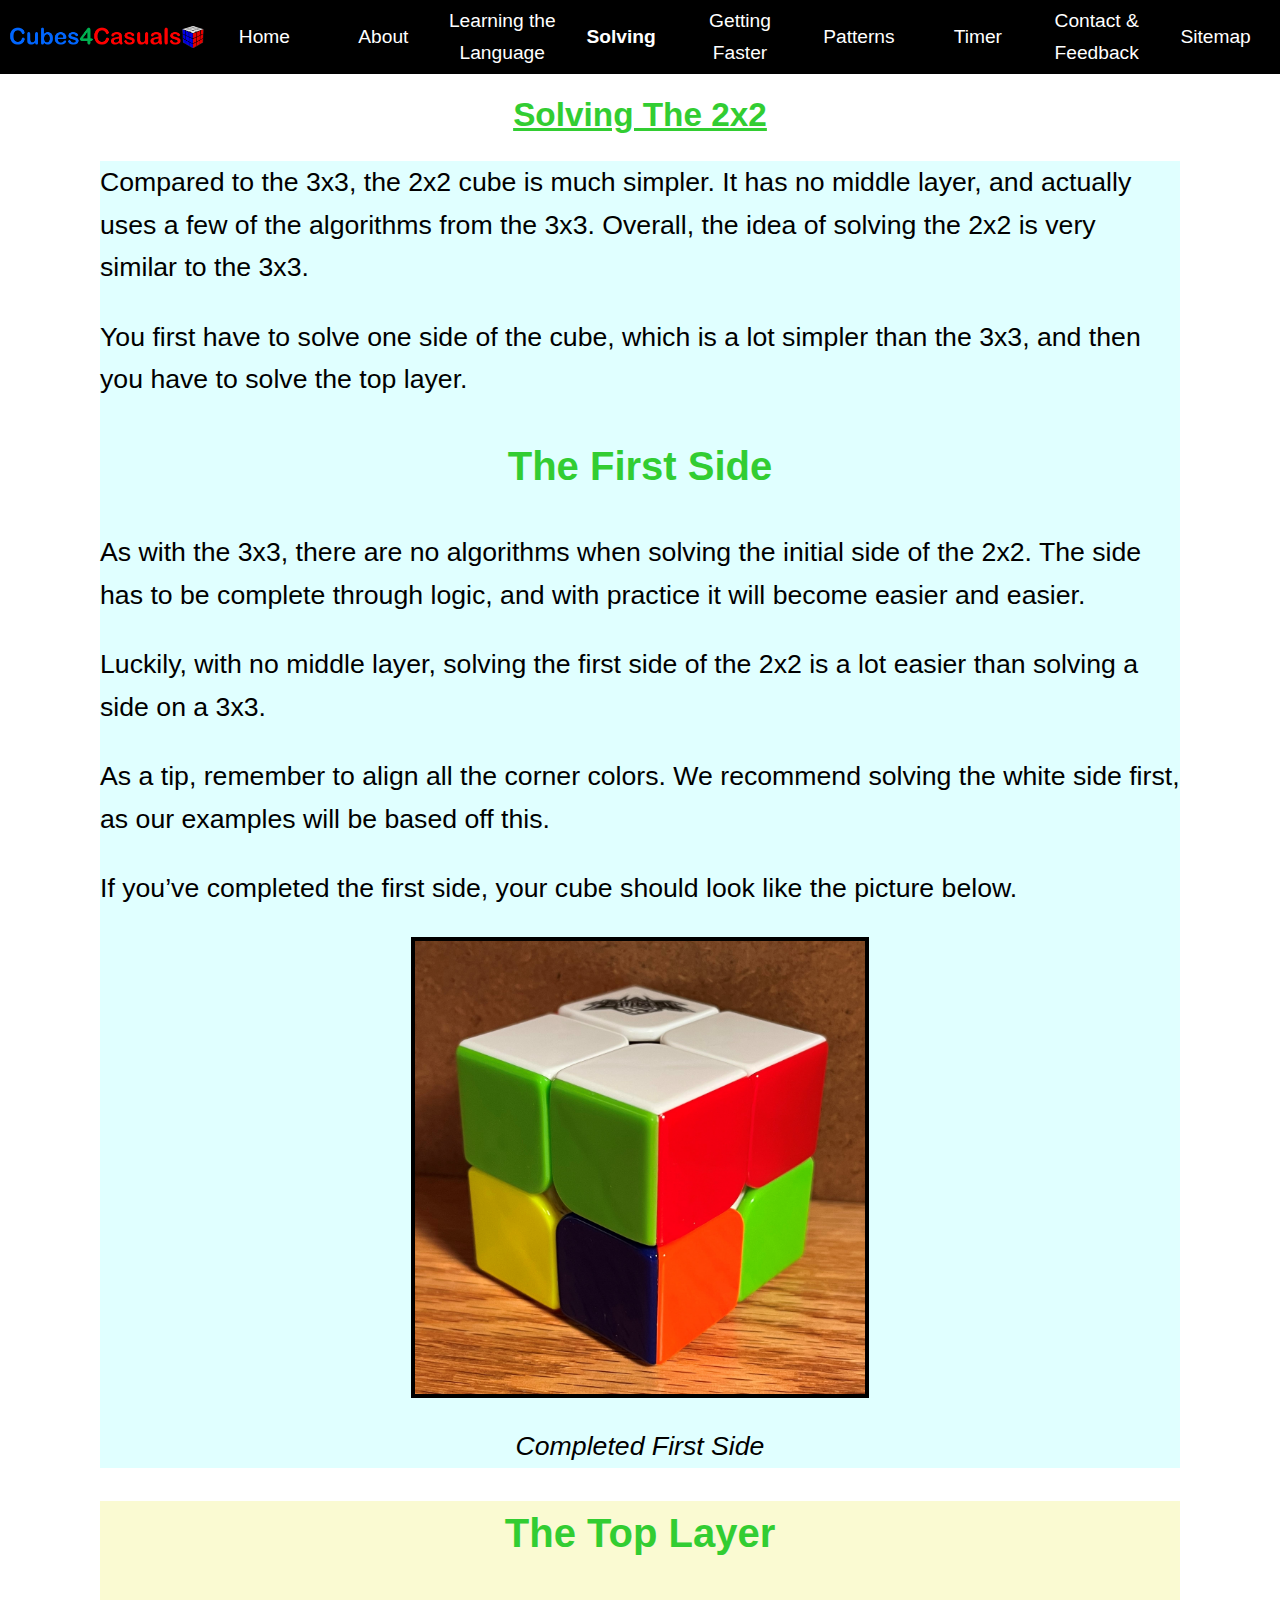
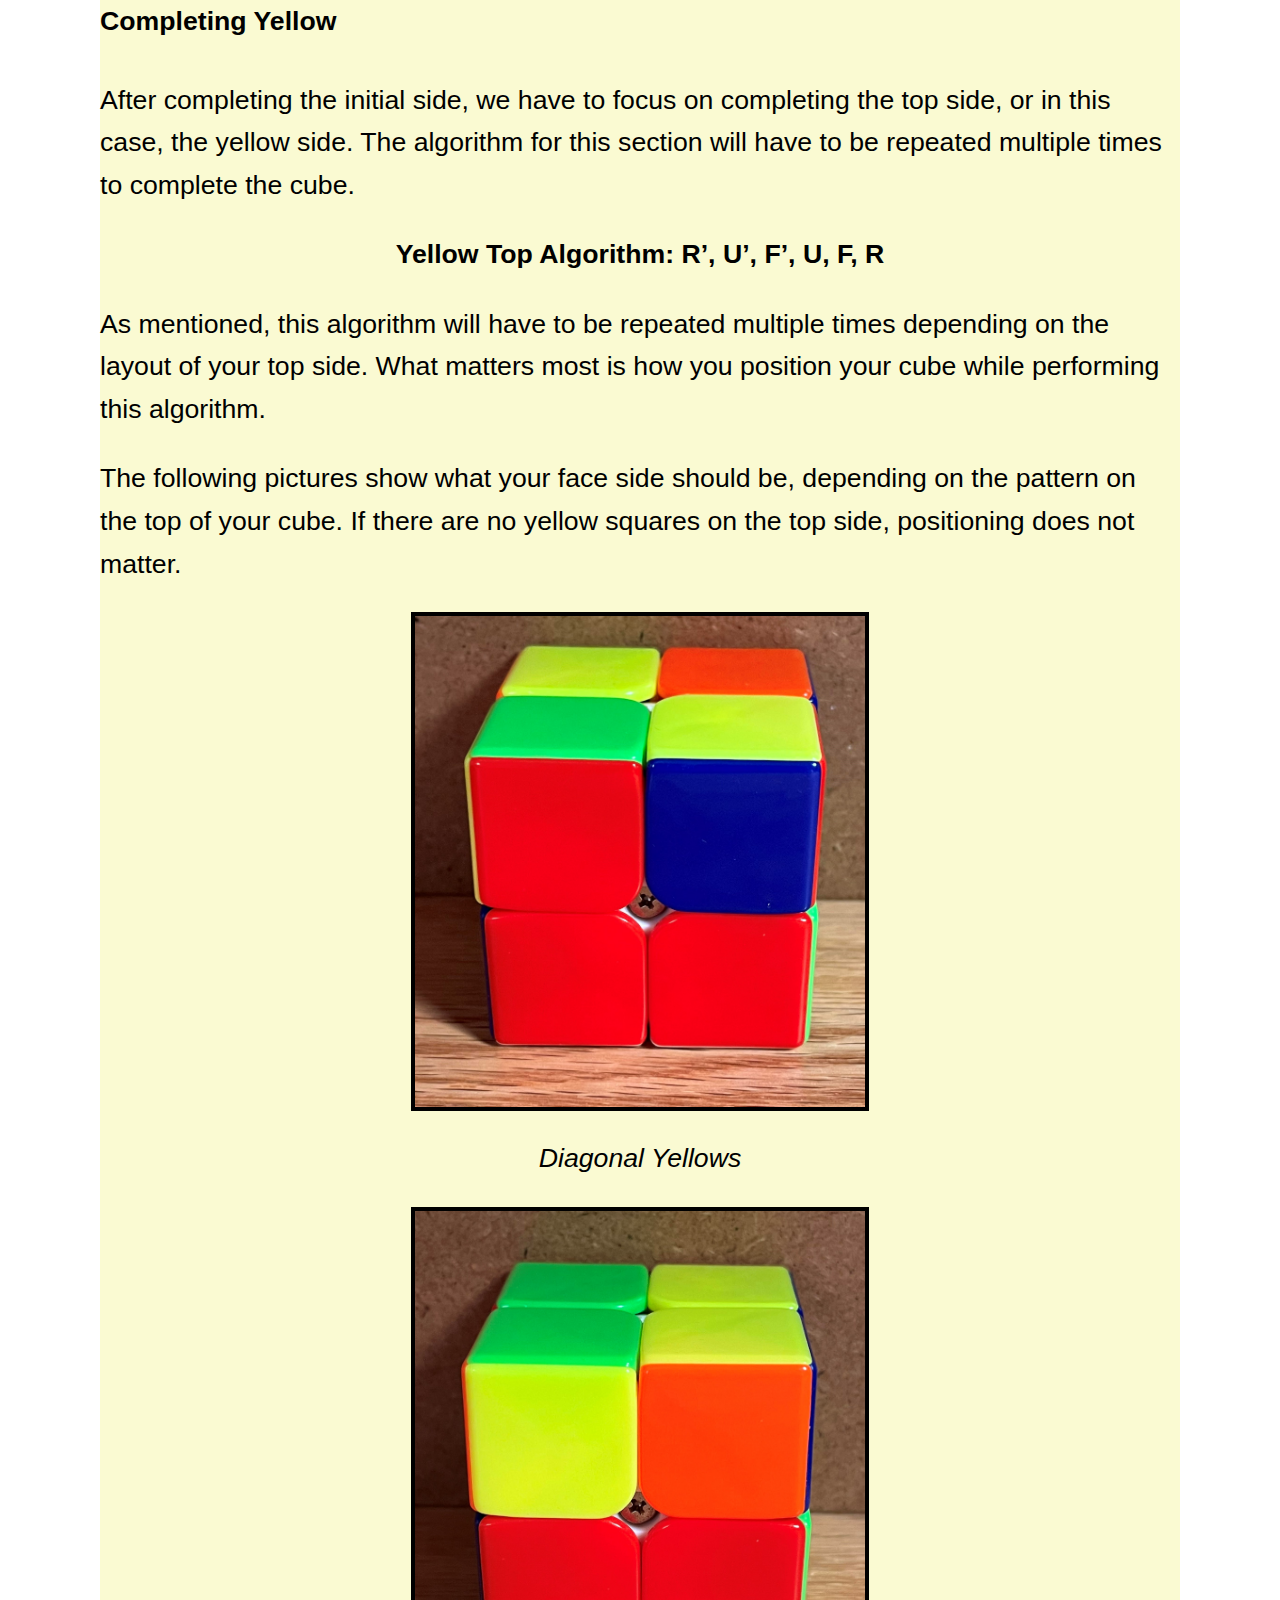
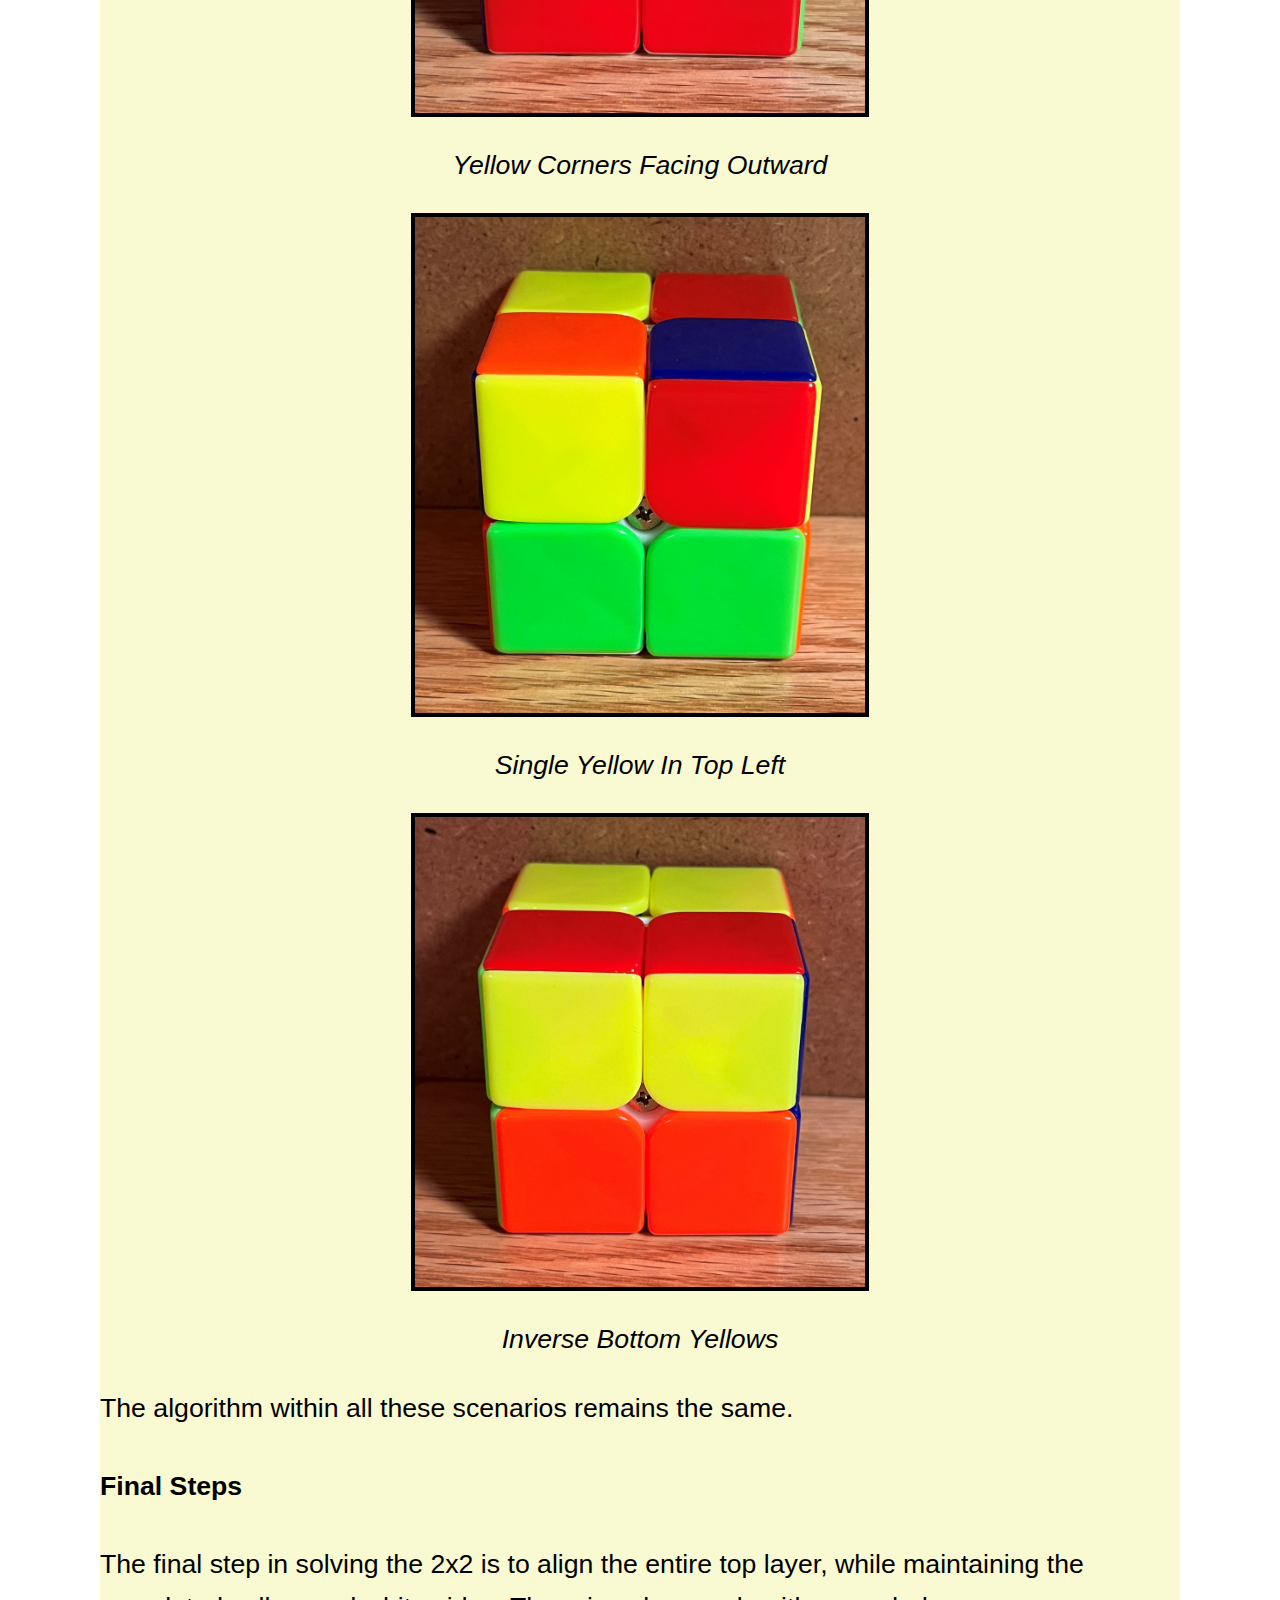
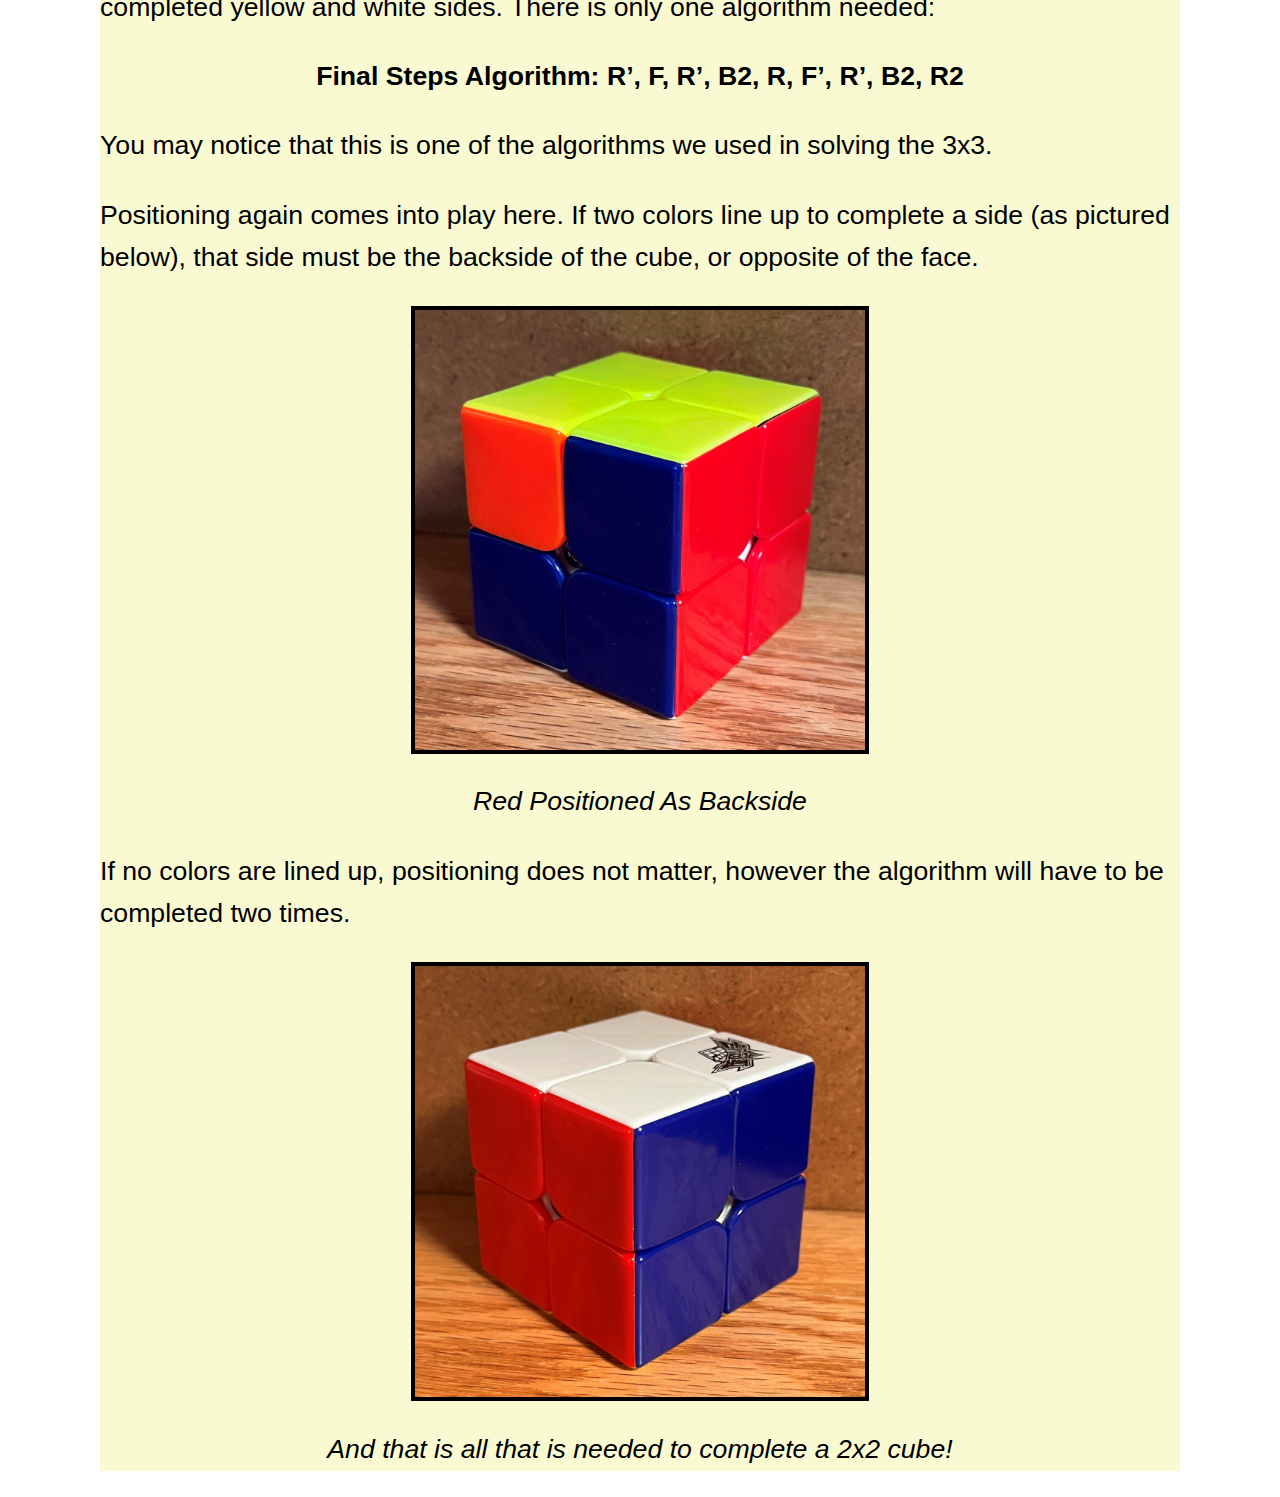
<file: two-by-two.html>
<!DOCTYPE html>
<html lang="en">
  <head>
    <meta charset="UTF-8" />
    <meta http-equiv="X-UA-Compatible" content="IE=edge" />
    <meta name="viewport" content="width=device-width, initial-scale=1.0" />
    <meta name="keywords" content="Rubik's, 3x3, 2x2, Cubing, Solving-cube" />
    <meta
      name="description"
      content="Free solution guide for solving the 3x3 and 2x2 Rubik's Cubes"
    />
    <meta name="author" content="Justin Clark" />
    <link rel="stylesheet" href="navbar.css" />
    <link rel="stylesheet" href="heading.css" />
    <link rel="apple-touch-icon" sizes="180x180" href="/apple-touch-icon.png" />
    <link rel="icon" type="image/png" sizes="32x32" href="/favicon-32x32.png" />
    <link rel="icon" type="image/png" sizes="16x16" href="/favicon-16x16.png" />
    <link rel="manifest" href="/site.webmanifest" />
    <title>Solving The 2x2</title>
    <style>
      html,
      body {
        margin: 0;
        padding: 0;
      }
      h1,
      h2 {
        color: limegreen;
      }
      h2 {
        text-align: center;
      }
      .first,
      .final {
        margin-left: 100px;
        margin-right: 100px;
        /* text-align: center; */
        font-family: "Gill Sans", "Gill Sans MT", Calibri, "Trebuchet MS",
          sans-serif;
        font-size: 20pt;
        line-height: 1.6;
      }
      .two {
        margin-left: auto;
        margin-right: auto;
        width: 450px;
        border: 3pt solid black;
      }
      .caption {
        text-align: center;
        font-style: italic;
        /* font-weight: bold; */
      }
      .algo {
        font-weight: bolder;
        text-align: center;
      }
      .first {
        background-color: lightcyan;
      }
      .final {
        background-color: lightgoldenrodyellow;
      }
      .dropdown {
        font-weight: bolder;
      }
    </style>
  </head>
  <body>
    <ul class="navbar">
      <li>
        <span
          ><img src="/projectimages/logo-black.png" alt="Logo" title="Logo"
        /></span>
      </li>
      <li class="home"><a href="/index.html">Home</a></li>
      <li><a href="about.html">About</a></li>
      <li class="lang"><a href="/language.html">Learning the Language</a></li>
      <li class="dropdown">
        <a href="#" class="dropbtn">Solving</a>
        <div class="content">
          <a href="/three-by-three.html">3x3</a>
          <a href="/two-by-two.html">2x2</a>
        </div>
      </li>
      <li class="fast"><a href="/faster.html">Getting Faster</a></li>
      <li class="pats"><a href="/patterns.html">Patterns</a></li>
      <li class="timer"><a href="timer.html">Timer</a></li>
      <li class="feed"><a href="/feedback.html">Contact & Feedback</a></li>
      <li class="site"><a href="/sitemap.html">Sitemap</a></li>
    </ul>
    <h1 id="change">Solving The 2x2</h1>
    <div class="first">
      <p>
        Compared to the 3x3, the 2x2 cube is much simpler. It has no middle
        layer, and actually uses a few of the algorithms from the 3x3. Overall,
        the idea of solving the 2x2 is very similar to the 3x3.
      </p>
      <p>
        You first have to solve one side of the cube, which is a lot simpler
        than the 3x3, and then you have to solve the top layer.
      </p>
      <h2>The First Side</h2>
      <p>
        As with the 3x3, there are no algorithms when solving the initial side
        of the 2x2. The side has to be complete through logic, and with practice
        it will become easier and easier.
      </p>
      <p>
        Luckily, with no middle layer, solving the first side of the 2x2 is a
        lot easier than solving a side on a 3x3.
      </p>
      <p>
        As a tip, remember to align all the corner colors. We recommend solving
        the white side first, as our examples will be based off this.
      </p>
      <p>
        If you’ve completed the first side, your cube should look like the
        picture below.
      </p>
      <img
        src="/projectimages/2xWhite.jpg"
        alt="White"
        title="White"
        class="two"
      />
      <p class="caption">Completed First Side</p>
    </div>
    <div class="final">
      <h2>The Top Layer</h2>
      <h4>Completing Yellow</h4>
      <p>
        After completing the initial side, we have to focus on completing the
        top side, or in this case, the yellow side. The algorithm for this
        section will have to be repeated multiple times to complete the cube.
      </p>
      <p class="algo">Yellow Top Algorithm: R’, U’, F’, U, F, R</p>
      <p>
        As mentioned, this algorithm will have to be repeated multiple times
        depending on the layout of your top side. What matters most is how you
        position your cube while performing this algorithm.
      </p>
      <p>
        The following pictures show what your face side should be, depending on
        the pattern on the top of your cube. If there are no yellow squares on
        the top side, positioning does not matter.
      </p>
      <img
        src="/projectimages/2xDiag.jpg"
        alt="2-diag"
        title="2-diag"
        class="two"
      />
      <p class="caption">Diagonal Yellows</p>
      <img
        src="/projectimages/2xOutward.jpg"
        alt="yc-outw"
        title="yc-outw"
        class="two"
      />
      <p class="caption">Yellow Corners Facing Outward</p>
      <img
        src="/projectimages/2xTopLeft.jpg"
        alt="y-top-L"
        title="y-top-L"
        class="two"
      />
      <p class="caption">Single Yellow In Top Left</p>
      <img
        src="/projectimages/2xInverse.jpg"
        alt="y-inver"
        title="y-inver"
        class="two"
      />
      <p class="caption">Inverse Bottom Yellows</p>
      <p>The algorithm within all these scenarios remains the same.</p>
      <h4>Final Steps</h4>
      <p>
        The final step in solving the 2x2 is to align the entire top layer,
        while maintaining the completed yellow and white sides. There is only
        one algorithm needed:
      </p>
      <p class="algo">
        Final Steps Algorithm: R’, F, R’, B2, R, F’, R’, B2, R2
      </p>
      <p>
        You may notice that this is one of the algorithms we used in solving the
        3x3.
      </p>
      <p>
        Positioning again comes into play here. If two colors line up to
        complete a side (as pictured below), that side must be the backside of
        the cube, or opposite of the face.
      </p>
      <img
        src="/projectimages/2xStepFin.jpg"
        alt="final-step"
        title="final-step"
        class="two"
      />
      <p class="caption">Red Positioned As Backside</p>
      <p>
        If no colors are lined up, positioning does not matter, however the
        algorithm will have to be completed two times.
      </p>
      <img
        src="/projectimages/2xFinished.jpg"
        alt="Finished"
        title="Finished"
        class="two"
      />
      <p class="caption">
        And that is all that is needed to complete a 2x2 cube!
      </p>
    </div>
    <script src="browser-stor.js"></script>
    <script src="heading.js"></script>
  </body>
</html>
</file>
<file: navbar.css>
:any-link {
    text-decoration: none;
  }
  a:link {
    color: white;
  }
  a:visited {
    color: white;
  }
  :any-link:hover {
    color: lightslategray;
  }.navbar {
    background-color: black;
    margin: auto;
    display: flex;
    justify-content: space-between;
    align-items: center;
    padding: 5px;
    margin: auto;
    position: sticky;
    align-self: flex-start;
    top: 0; /* Last three inputs used to make the navbar stick to the top of the page*/
  }
  .dropbtn {
    display: inline-block;
    color: grey;
    text-align: center;
    /* padding: 10px; */
  }
  .dropdown {
    display: inline-block;
  }
  .dropdown:hover .content {
    display: block;
  }
  ul {
    list-style-type: none;
  }
  .content {
    display: none;
    position: absolute;
    background-color: #f9f9f9;
    min-width: 160px;
    box-shadow: 0px 8px 16px 0px rgba(0, 0, 0, 0.2);
    z-index: 1;
  }
  .content a {
    color: black;
    padding: 10px;
    text-decoration: underline;
    display: block;
    text-align: left;
  }
  .content a:hover {
    background-color: lightgrey;
  }
  span{
    color: crimson;
    font-weight: bold;
  }
  body{
    font-size: 15pt;
    font-family: 'Gill Sans', 'Gill Sans MT', Calibri, 'Trebuchet MS', sans-serif;
  }
  img{
    width: 200px;
    display: flex;
    justify-content: center;
  }
  .navbar {
    background-color: black;
    margin: auto;
    display: flex;
    justify-content: space-between;
    align-items: center;
    padding: 5px;
    margin: auto;
    position: sticky;
    align-self: flex-start;
    top: 0;
  }
  
  @media only screen and (max-width: 768px) {
    .navbar {
      flex-direction: column;
      justify-content: center;
      align-items: center;
      padding: 10px 5px;
    }
  }
  .logo {
    display: flex;
    justify-content: center;
    flex-basis: 30%;
  }
  
  @media only screen and (max-width: 768px) {
    .logo {
      flex-basis: auto;
      margin-bottom: 10px;
    }
  }
  .dropbtn {
    display: inline-block;
    color: grey;
    text-align: center;
    padding: 10px;
    font-size: 1.2rem;
    line-height: 2rem;
  }
  
  @media only screen and (max-width: 768px) {
    .dropbtn {
      display: flex;
      justify-content: space-between;
      align-items: center;
      width: 100%;
      padding: 10px;
      font-size: 1.2rem;
      line-height: 2rem;
    }
  
    .dropbtn::after {
      content: "\25BE";
      font-size: 1.5rem;
      color: white;
    }
  }
  .navbar li {
    font-size: 1.2rem;
    line-height: 2rem;
    flex-basis: 15%;
    text-align: center;
  }
  
  @media only screen and (max-width: 768px) {
    .navbar li {
      flex-basis: auto;
      margin-bottom: 10px;
    }
  }
</file>
<file: home-backgr.css>
.back-link {
  text-decoration: underline;
  font-size: 30pt;
}
.background-img {
  margin: 0 auto;
  width: 300px;
  display: block;
  z-index: -1;
}
#lang-back {
  position: relative;
  top: -550px;
  left: 175px;
}
#three-back {
  position: relative;
  top: -547px;
  right: -775px;
}
#about {
  font-family: "Gill Sans", "Gill Sans MT", Calibri, "Trebuchet MS", sans-serif;
  font-size: 25pt;
}
p {
  font-family: "Gill Sans", "Gill Sans MT", Calibri, "Trebuchet MS", sans-serif;
  font-size: 20pt;
  line-height: 1.6;
}
</file>
<file: footer.css>
footer{
    background-color: black;
    font-family: 'Gill Sans', 'Gill Sans MT', Calibri, 'Trebuchet MS', sans-serif;
    font-size: 15pt;
    color: white;
    border-bottom: 1px solid black;
    display: flex;
    justify-content: left;
    height: 85px;
}
.foots{
    margin-left: 30px;
}
#foot-site{
    margin-left: 1000px;
    text-decoration: underline;
}
</file>
<file: mobile.css>
@media screen and (max-width: 768px) {
    /* Hide the navigation links */
    .navbar li {
      display: none;
    }
    /* Show the dropdown button */
    .navbar .dropdown {
      display: block;
    }
    /* Display the dropdown content vertically */
    .navbar .dropdown .content {
      flex-direction: column;
      align-items: stretch;
    }
    /* Add some space between the dropdown links */
    .navbar .dropdown .content a {
      margin: 10px 0;
    }
    /* Adjust the cube image width */
    #cube {
      width: 100%;
      height: auto;
    }
    /* Adjust the logo size */
    .logo img {
      max-width: 80%;
    }
  }
</file>
<file: heading.css>
h1 {
    text-align: center;
    font-family: "Gill Sans", "Gill Sans MT", Calibri, "Trebuchet MS",
      sans-serif;
    font-size: 25pt;
    color: red;
    text-decoration: underline;
  }
</file>
<file: about-us-mobile.css>
html,
body {
  margin: 0;
  padding: 0;
}
@media only screen and (max-width: 768px) {
  h1 {
    font-size: 1.5em;
  }
  table {
    display: block;
  }
  td {
    display: block;
  }
  .collection {
    width: 100%;
  }
  .one,
  .two,
  .three {
    width: 100%;
  }
}
</file>
